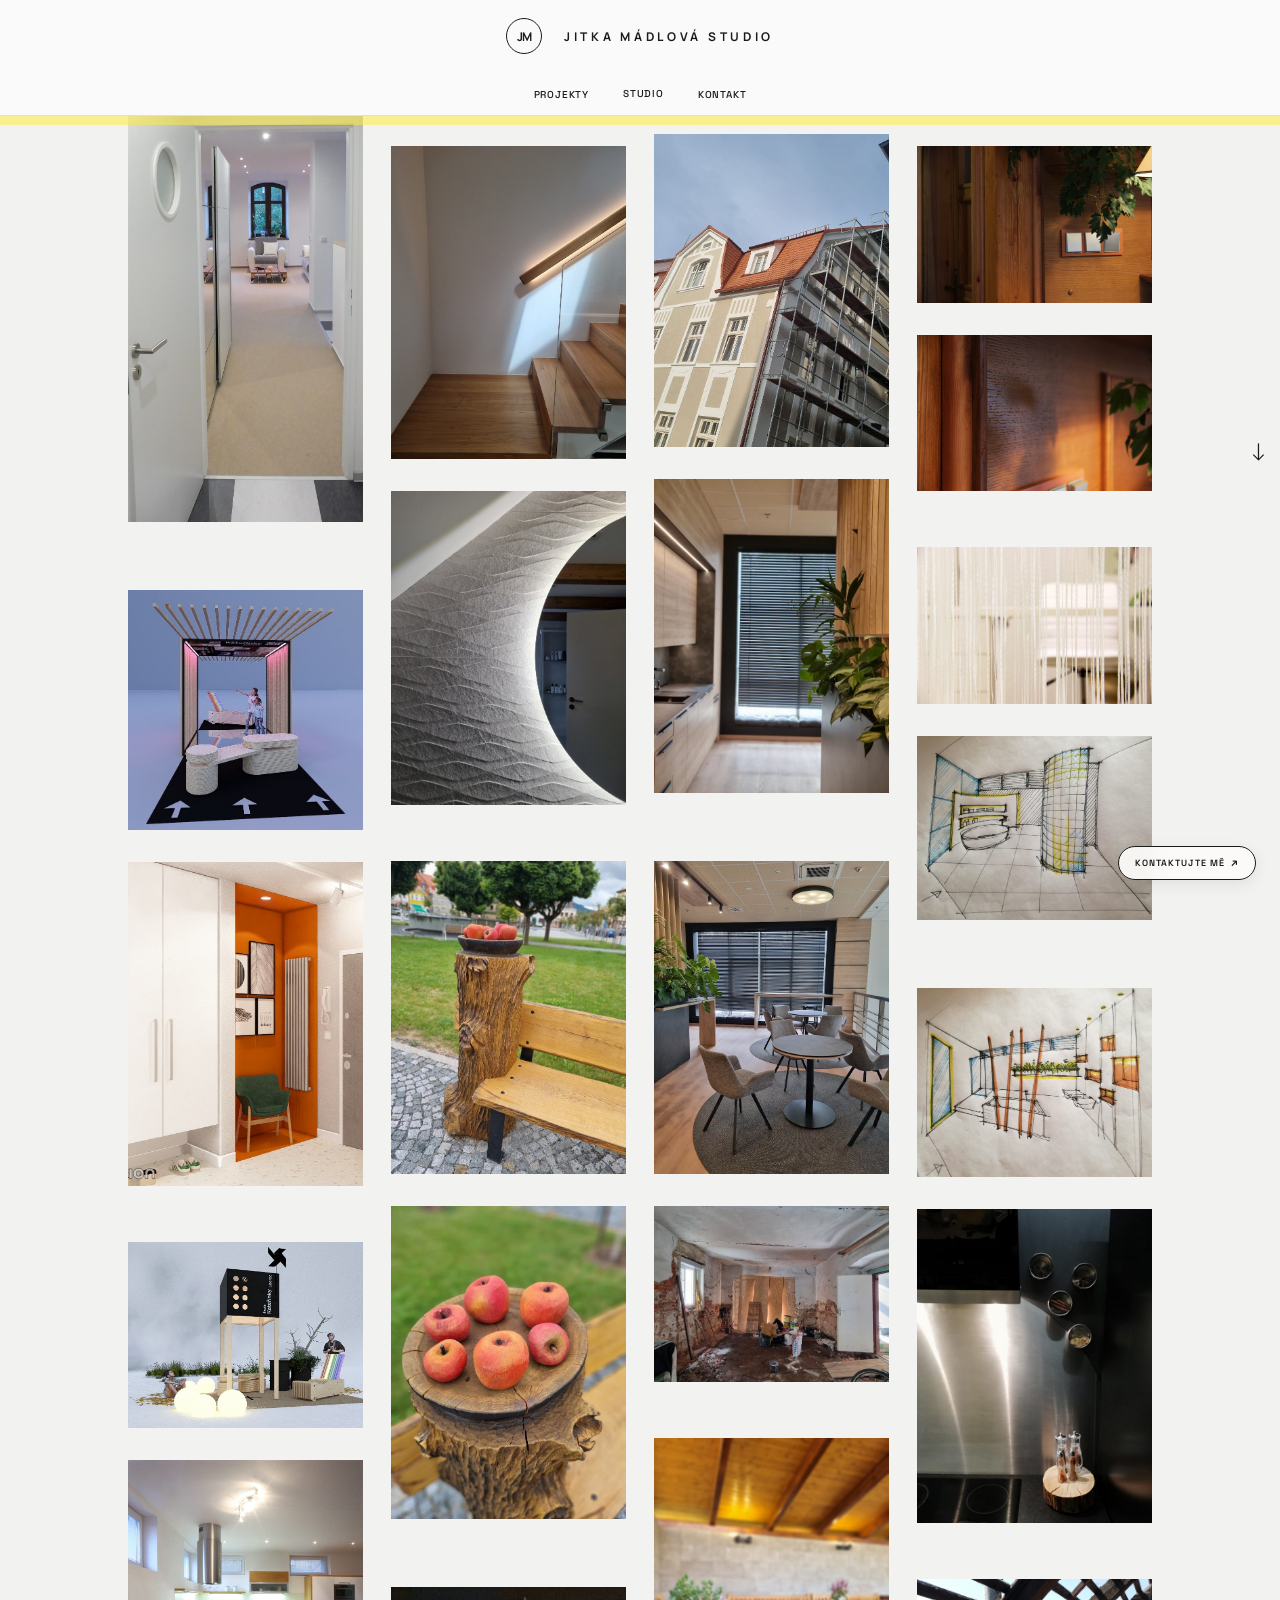
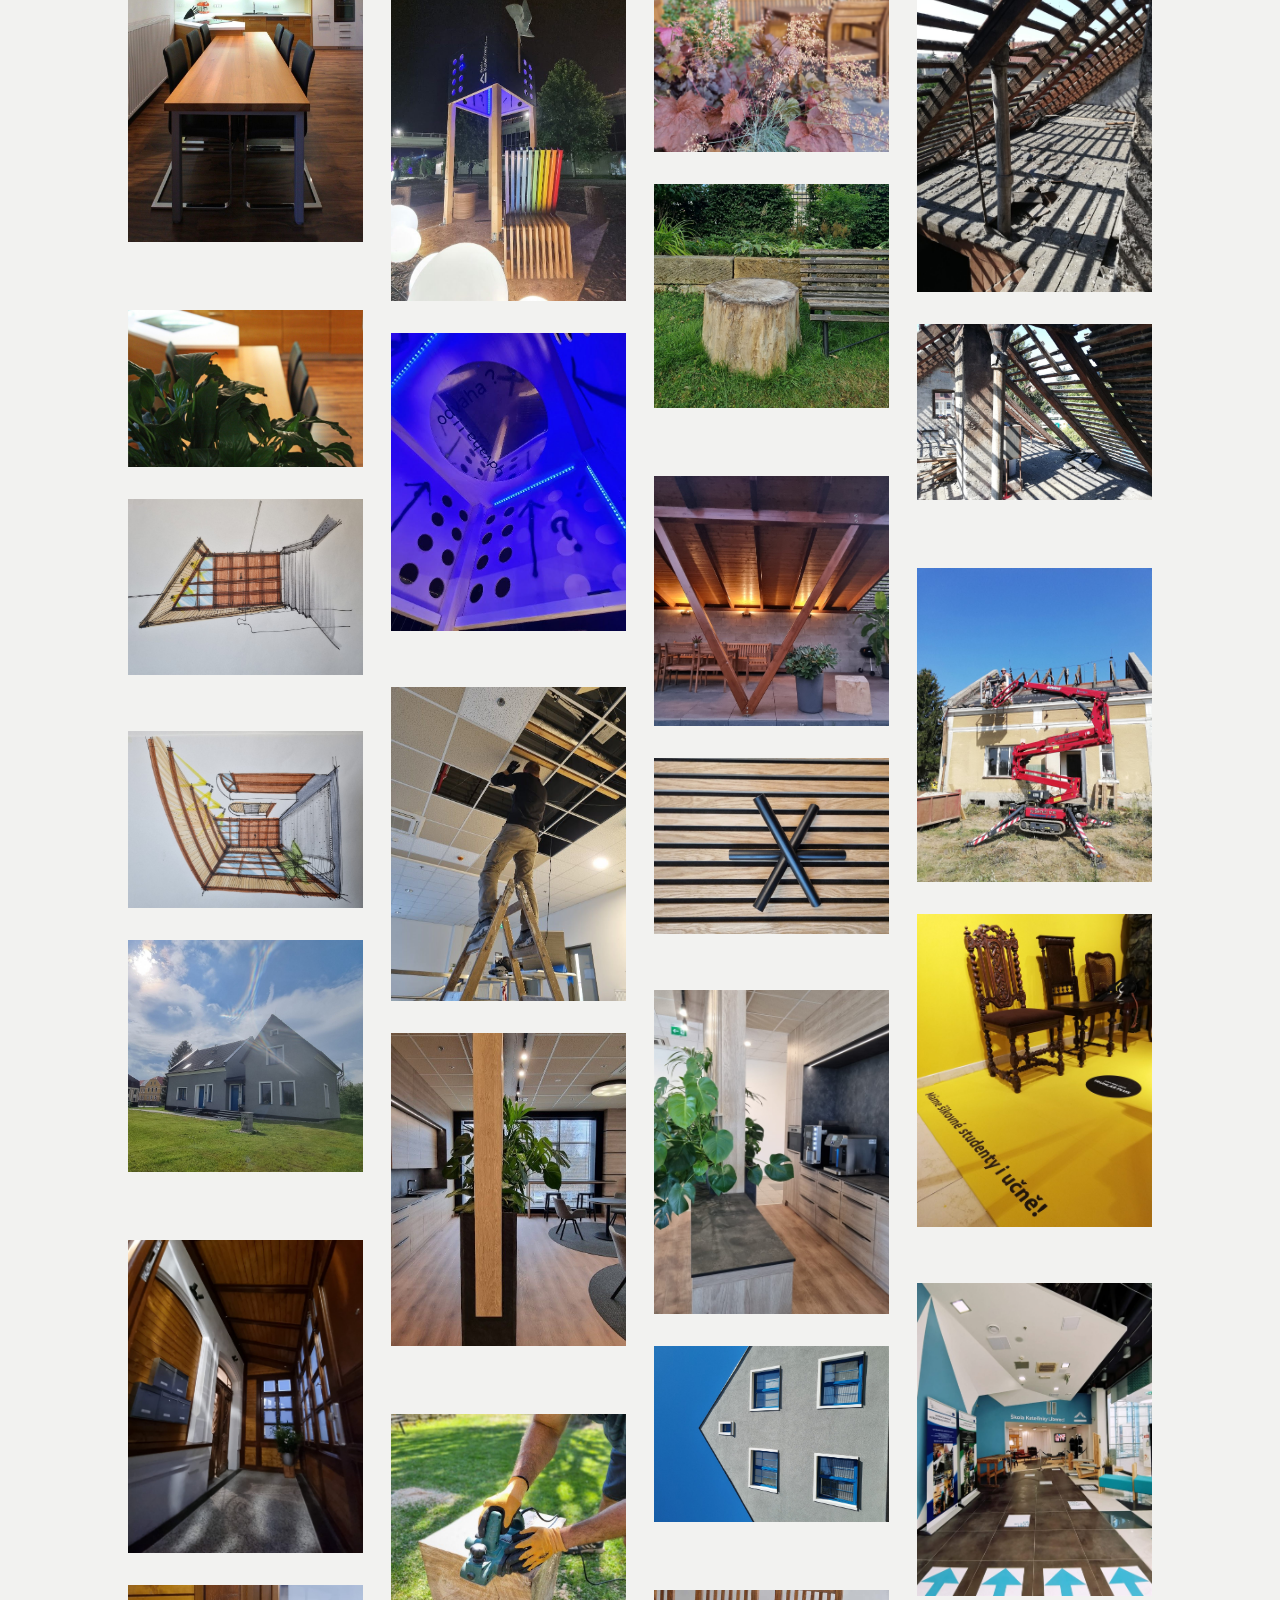
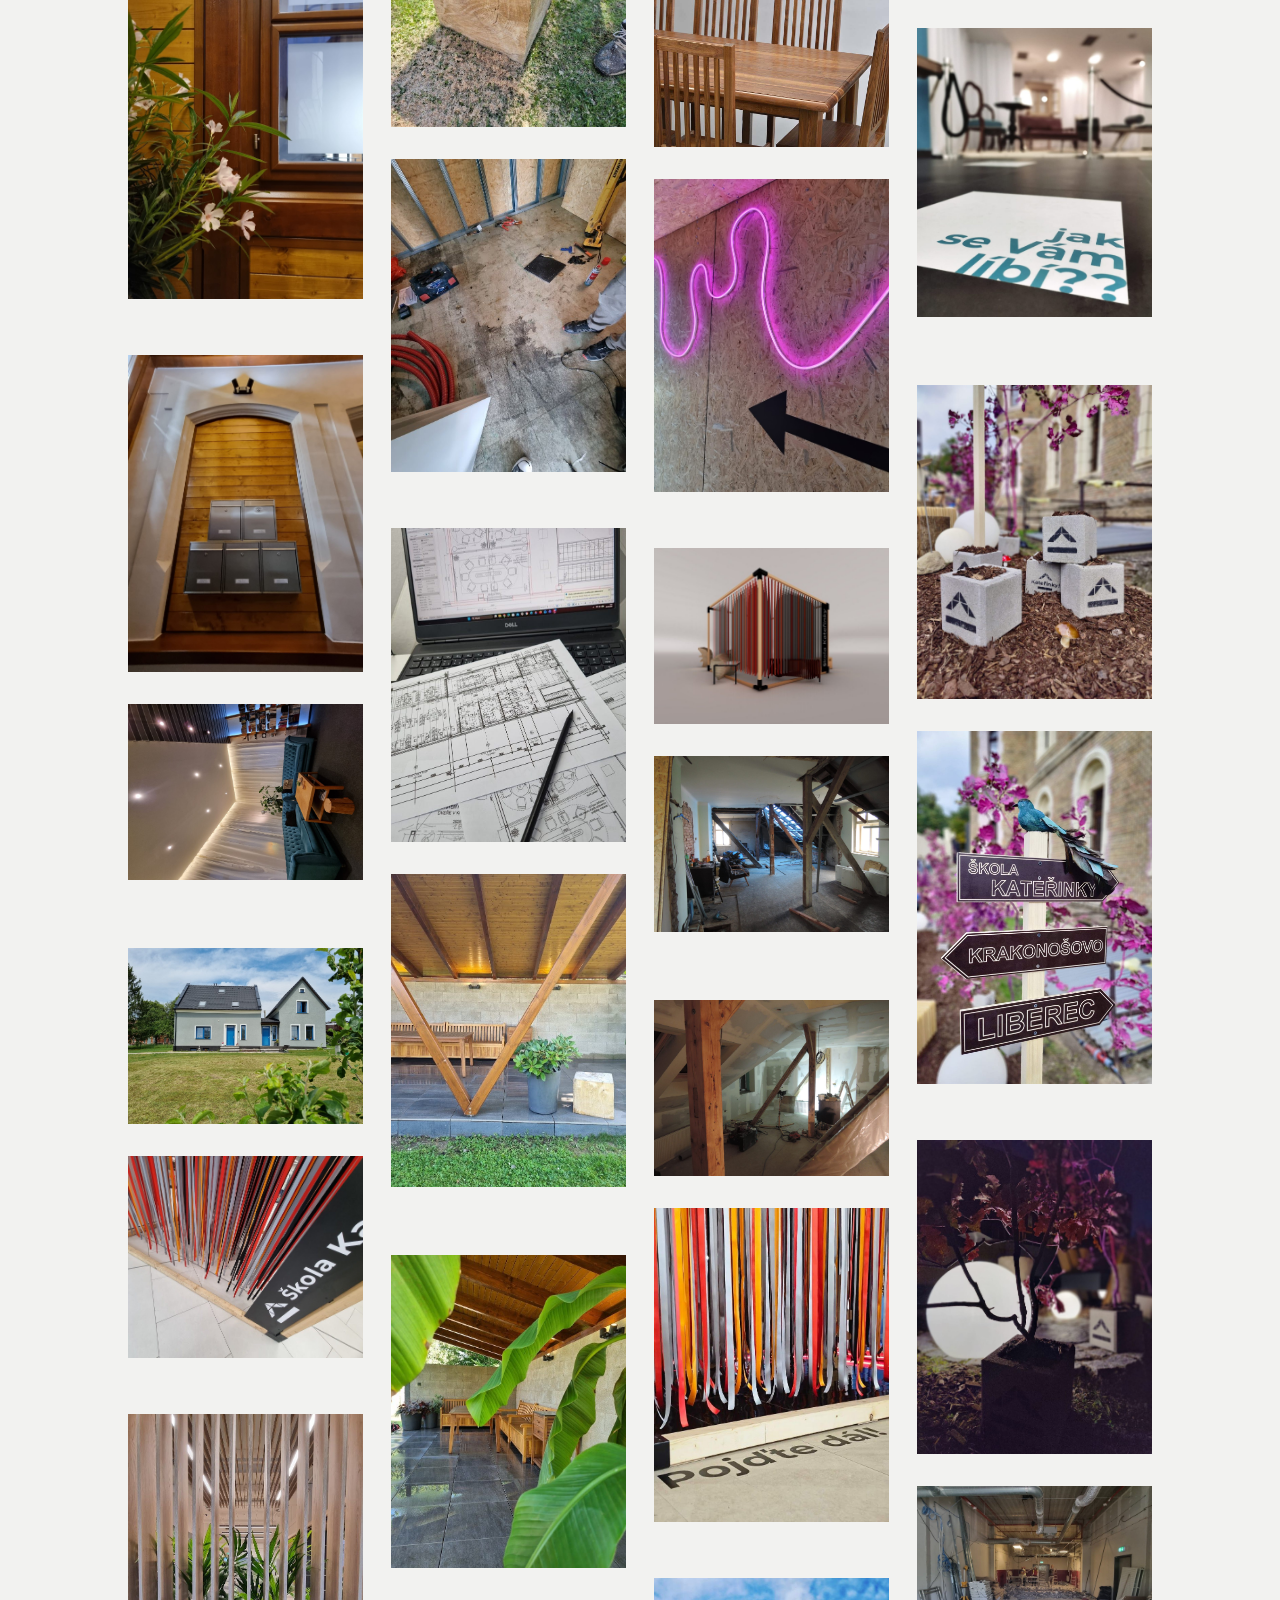
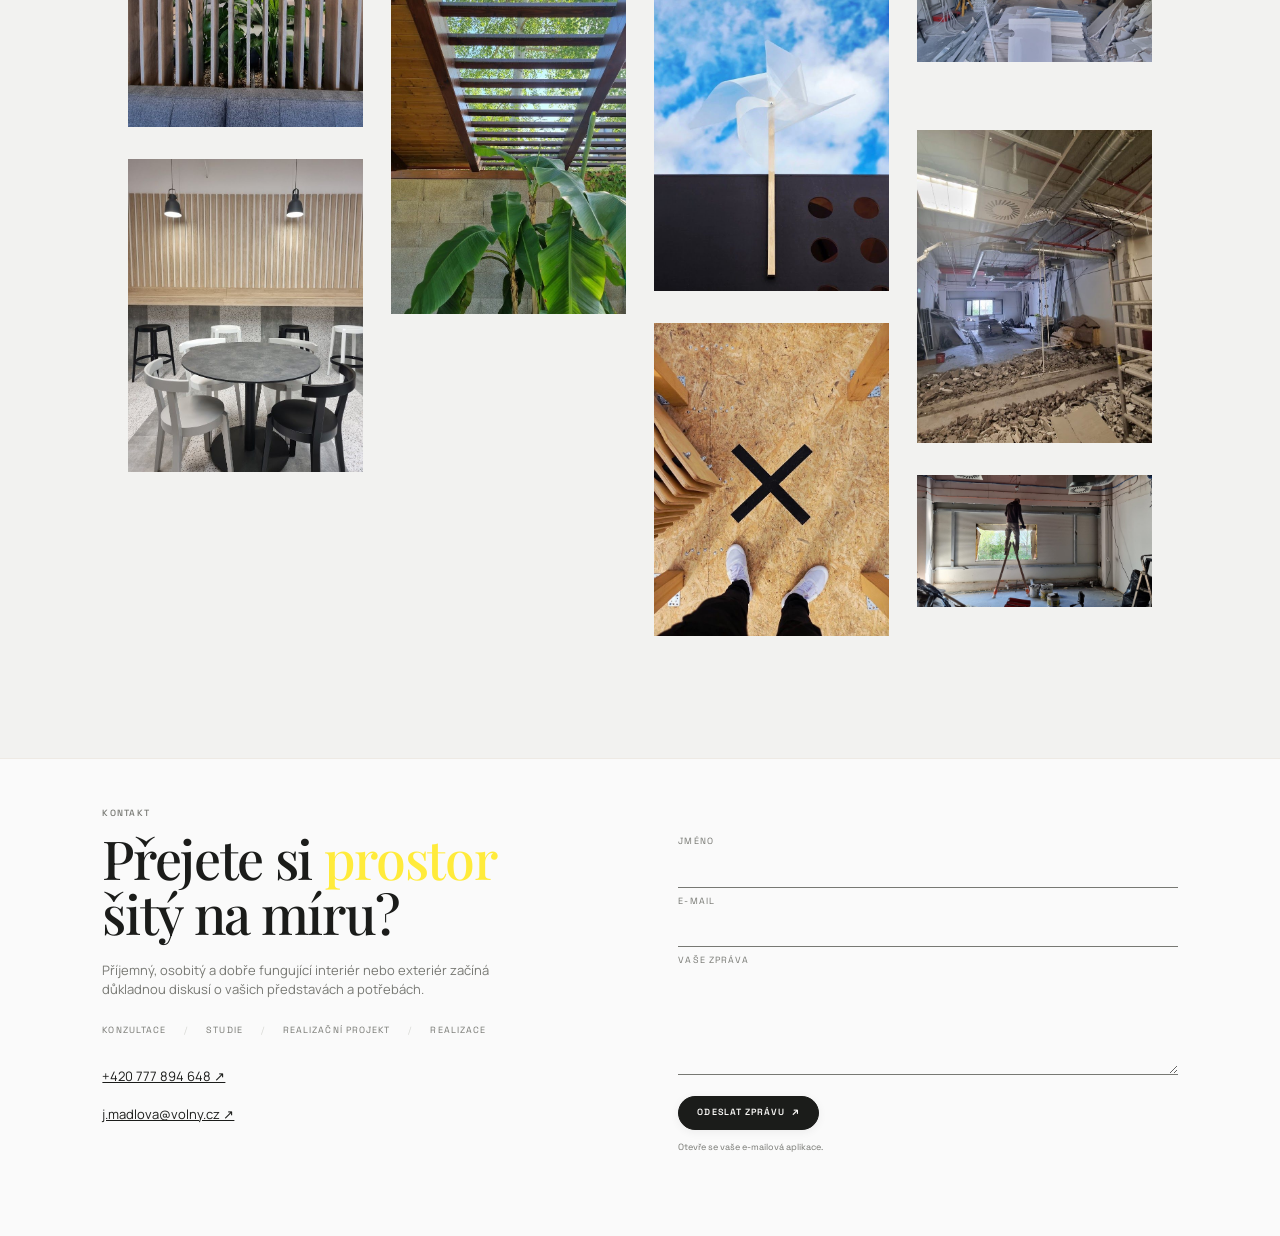
<file: index.html>
<!doctype html>
<html lang="cs">
<head>
  <meta charset="UTF-8" />
  <meta name="viewport" content="width=device-width, initial-scale=1.0" />
  <meta name="description" content="Portfolio Jitky Mádlové Studio, interiérové designérky tvořící klidné a osobité prostory." />
  <title>Jitka Mádlová Studio | Interiérový design</title>
  <link rel="preconnect" href="https://fonts.googleapis.com" />
  <link rel="preconnect" href="https://fonts.gstatic.com" crossorigin />
  <link href="https://fonts.googleapis.com/css2?family=Manrope:wght@400;500;600;700&family=Playfair+Display:ital,wght@0,500;0,600;1,500&family=Space+Grotesk:wght@400;500;600&display=swap" rel="stylesheet" />
  <link rel="stylesheet" href="minimal.css" />
  <link rel="stylesheet" href="minimal-portfolio.css" />
  <link rel="stylesheet" href="gallery-layout.css" />
  <link rel="stylesheet" href="gallery-final.css" />
  <link rel="stylesheet" href="clean-final.css" />
  <link rel="stylesheet" href="portfolio-expansion.css" />
  <link rel="stylesheet" href="reviews.css" />
  <link rel="stylesheet" href="compact-layout.css" />
  <link rel="stylesheet" href="project-scale.css" />
  <link rel="stylesheet" href="project-filter.css" />
  <link rel="stylesheet" href="content-pages.css" />
  <link rel="stylesheet" href="contact-scale.css" />
  <link rel="stylesheet" href="contact-form.css" />
  <link rel="stylesheet" href="contact-balanced.css" />
  <link rel="stylesheet" href="contact-wide.css" />
  <link rel="stylesheet" href="contact-links.css" />
  <link rel="stylesheet" href="studio-pages.css" />
  <link rel="stylesheet" href="bio-format.css" />
  <link rel="stylesheet" href="bio-photo.css" />
  <link rel="stylesheet" href="bio-layout.css" />
  <link rel="stylesheet" href="lighter-background.css" />
  <link rel="stylesheet" href="quote-style.css" />
  <link rel="stylesheet" href="editorial-type.css" />
  <link rel="stylesheet" href="italic-accents.css" />
  <link rel="stylesheet" href="final-polish.css" />
  <link rel="stylesheet" href="header-cleanup.css" />
  <link rel="stylesheet" href="header-bands.css" />
  <link rel="stylesheet" href="natural-headings.css" />
  <link rel="stylesheet" href="soft-serif.css" />
  <link rel="stylesheet" href="services-heading-fix.css" />
  <link rel="stylesheet" href="contact-align.css" />
  <link rel="stylesheet" href="portfolio-align.css" />
  <link rel="stylesheet" href="portfolio-tighter.css" />
  <link rel="stylesheet" href="portfolio-shift.css" />
  <link rel="stylesheet" href="contact-sketch.css" />
  <link rel="stylesheet" href="contact-plan-sketch.css" />
  <link rel="stylesheet" href="contact-sketch-asset.css" />
  <link rel="stylesheet" href="contact-footer-sketch.css" />
  <link rel="stylesheet" href="contact-sketch-off.css" />
  <link rel="stylesheet" href="accent-detail.css" />
  <link rel="stylesheet" href="page-signatures.css" />
  <link rel="stylesheet" href="portfolio-voice.css" />
  <link rel="stylesheet" href="portfolio-signature.css" />
  <link rel="stylesheet" href="gallery-only.css" />
  <link rel="stylesheet" href="header-solid-wordmark.css" />
  <link rel="stylesheet" href="header-spacing-fix.css" />
  <link rel="stylesheet" href="nav-serif.css" />
  <link rel="stylesheet" href="nav-restore.css" />
  <link rel="stylesheet" href="nav-industrial.css" />
  <link rel="stylesheet" href="projects-align.css" />
  <link rel="stylesheet" href="portfolio-axis-remove.css" />
  <link rel="stylesheet" href="portfolio-raw.css" />
  <link rel="stylesheet" href="reviews-refine.css" />
  <link rel="stylesheet" href="review-preview.css" />
  <link rel="stylesheet" href="review-transition.css" />
  <link rel="stylesheet" href="review-clean-transition.css" />
  <link rel="stylesheet" href="header-unified.css" />
  <link rel="stylesheet" href="reviews-contact-flow.css" />
  <link rel="stylesheet" href="space-system.css" />
  <link rel="stylesheet" href="warm-yellow.css" />
</head>
<body>
  <header class="site-header">
    <a class="brand" href="#home" aria-label="Domů Jitky Mádlové Studio">
      <span class="brand-mark" aria-hidden="true"><strong>JM</strong><small>STUDIO</small></span>
      <span class="brand-name">Jitka Mádlová Studio</span>
    </a>
    <nav class="site-nav" aria-label="Hlavní navigace">
      <a href="#portfolio">Projekty</a>
      <div class="nav-group"><a href="#about">Studio</a><div class="nav-dropdown"><a href="#about">Bio</a><a href="#services">Služby</a><a href="#reviews">Slova zákazníků</a></div></div>
      <a class="nav-contact" href="#contact">Kontakt</a>
    </nav>
    <button class="menu-toggle" type="button" aria-label="Otevřít navigaci" aria-expanded="false"><span></span><span></span></button>
  </header>

  <main>
    <section id="portfolio" class="portfolio" aria-labelledby="portfolio-title">
      <h1 id="portfolio-title" class="sr-only">Portfolio</h1>
      <div class="project-grid">
        <article class="project project-large" data-title="Casa T" data-meta="Bydlení / 2024" data-images="https://images.unsplash.com/photo-1600210492486-724fe5c67fb0?auto=format&fit=crop&w=1800&q=88|https://images.unsplash.com/photo-1600607687920-4e2a09cf159d?auto=format&fit=crop&w=1800&q=88">
          <button class="project-open" type="button" aria-label="Otevřít projekt Casa T"><span class="project-image image-one"></span><span class="project-overlay"><strong>Casa T</strong><small>Bydlení / 2024</small></span></button>
        </article>
        <article class="project project-narrow" data-title="Nedělní objekty" data-meta="Veřejný prostor / 2023" data-images="https://images.unsplash.com/photo-1600607688969-a5bfcd646154?auto=format&fit=crop&w=1800&q=88|https://images.unsplash.com/photo-1600566753086-00f18fb6b3ea?auto=format&fit=crop&w=1800&q=88">
          <button class="project-open" type="button" aria-label="Otevřít projekt Nedělní objekty"><span class="project-image image-two"></span><span class="project-overlay"><strong>Nedělní objekty</strong><small>Veřejný prostor / 2023</small></span></button>
        </article>
        <article class="project project-mid" data-title="Byt Vinohrady" data-meta="Bydlení / 2023" data-images="https://images.unsplash.com/photo-1600566753190-17f0baa2a6c3?auto=format&fit=crop&w=1800&q=88|https://images.unsplash.com/photo-1616486338812-3dadae4b4ace?auto=format&fit=crop&w=1800&q=88">
          <button class="project-open" type="button" aria-label="Otevřít projekt Byt Vinohrady"><span class="project-image image-three"></span><span class="project-overlay"><strong>Byt Vinohrady</strong><small>Bydlení / 2023</small></span></button>
        </article>
        <article class="project project-wide" data-title="Tvar a funkce" data-meta="Veřejný prostor / 2022" data-images="https://images.unsplash.com/photo-1600607687920-4e2a09cf159d?auto=format&fit=crop&w=1800&q=88|https://images.unsplash.com/photo-1600210492486-724fe5c67fb0?auto=format&fit=crop&w=1800&q=88">
          <button class="project-open" type="button" aria-label="Otevřít projekt Tvar a funkce"><span class="project-image image-four"></span><span class="project-overlay"><strong>Tvar a funkce</strong><small>Veřejný prostor / 2022</small></span></button>
        </article>
        <article class="project project-mid project-offset" data-title="Dům pro dva" data-meta="Bydlení / 2022" data-images="https://images.unsplash.com/photo-1618221195710-dd6b41faaea6?auto=format&fit=crop&w=1800&q=88|https://images.unsplash.com/photo-1600585154340-be6161a56a0c?auto=format&fit=crop&w=1800&q=88">
          <button class="project-open" type="button" aria-label="Otevřít projekt Dům pro dva"><span class="project-image image-five"></span><span class="project-overlay"><strong>Dům pro dva</strong><small>Bydlení / 2022</small></span></button>
        </article>
        <article class="project project-narrow project-offset" data-title="Měkká geometrie" data-meta="Bydlení / 2021" data-images="https://images.unsplash.com/photo-1600585154340-be6161a56a0c?auto=format&fit=crop&w=1800&q=88|https://images.unsplash.com/photo-1600566753190-17f0baa2a6c3?auto=format&fit=crop&w=1800&q=88">
          <button class="project-open" type="button" aria-label="Otevřít projekt Měkká geometrie"><span class="project-image image-six"></span><span class="project-overlay"><strong>Měkká geometrie</strong><small>Bydlení / 2021</small></span></button>
        </article>
        <article class="project project-wide project-offset" data-title="Dům u lesa" data-meta="Bydlení / 2020" data-images="https://images.unsplash.com/photo-1600585154526-990dced4db0d?auto=format&fit=crop&w=1800&q=88|https://images.unsplash.com/photo-1600607687939-ce8a6c25118c?auto=format&fit=crop&w=1800&q=88">
          <button class="project-open" type="button" aria-label="Otevřít projekt Dům u lesa"><span class="project-image image-seven"></span><span class="project-overlay"><strong>Dům u lesa</strong><small>Bydlení / 2020</small></span></button>
        </article>
        <article class="project project-mid" data-title="Ateliér K" data-meta="Ateliér / 2020" data-images="https://images.unsplash.com/photo-1497366811353-6870744d04b2?auto=format&fit=crop&w=1800&q=88|https://images.unsplash.com/photo-1497366754035-f200968a6e72?auto=format&fit=crop&w=1800&q=88">
          <button class="project-open" type="button" aria-label="Otevřít projekt Ateliér K"><span class="project-image image-eight"></span><span class="project-overlay"><strong>Ateliér K</strong><small>Ateliér / 2020</small></span></button>
        </article>
        <article class="project project-narrow project-offset" data-title="Dům v zahradě" data-meta="Bydlení / 2019" data-images="https://images.unsplash.com/photo-1600566753086-00f18fb6b3ea?auto=format&fit=crop&w=1800&q=88|https://images.unsplash.com/photo-1600607687920-4e2a09cf159d?auto=format&fit=crop&w=1800&q=88">
          <button class="project-open" type="button" aria-label="Otevřít projekt Dům v zahradě"><span class="project-image image-nine"></span><span class="project-overlay"><strong>Dům v zahradě</strong><small>Bydlení / 2019</small></span></button>
        </article>
        <article class="project project-large" data-title="Městský byt" data-meta="Bydlení / 2019" data-images="https://images.unsplash.com/photo-1616486338812-3dadae4b4ace?auto=format&fit=crop&w=1800&q=88|https://images.unsplash.com/photo-1600210492486-724fe5c67fb0?auto=format&fit=crop&w=1800&q=88">
          <button class="project-open" type="button" aria-label="Otevřít projekt Městský byt"><span class="project-image image-ten"></span><span class="project-overlay"><strong>Městský byt</strong><small>Bydlení / 2019</small></span></button>
        </article>
      </div>
    </section>

  </main>

  <a class="fixed-contact" href="#contact">Kontaktujte mě <span>&#8599;</span></a>
  <a class="side-arrow" href="#contact" aria-label="Přejít ke kontaktu">&#8595;</a>
    <footer id="contact" class="site-footer"><div class="contact-sketch" aria-hidden="true"><img src="contact-interior-sketch.svg" alt="" /></div><div class="contact-copy"><p class="eyebrow">Kontakt</p><h2>Přejete si <span class="accent-word">prostor</span><br />šitý na míru?</h2><p class="contact-intro">Příjemný, osobitý a dobře fungující interiér nebo exteriér začíná důkladnou diskusí o vašich představách a potřebách.</p><div class="contact-phases"><span>Konzultace</span><span>Studie</span><span>Realizační projekt</span><span>Realizace</span></div><a href="tel:+420777894648">+420 777 894 648 &#8599;</a><a href="mailto:j.madlova@volny.cz">j.madlova@volny.cz &#8599;</a></div><form class="contact-form"><label for="contact-name">Jméno</label><input id="contact-name" name="name" type="text" autocomplete="name" required /><label for="contact-email">E-mail</label><input id="contact-email" name="email" type="email" autocomplete="email" required /><label for="contact-message">Vaše zpráva</label><textarea id="contact-message" name="message" rows="5" required></textarea><button type="submit">Odeslat zprávu <span>&#8599;</span></button><p class="form-note">Otevře se vaše e-mailová aplikace.</p></form></footer>
  <script src="portfolio-images.js"></script>
  <script src="script.js"></script>
</body>
</html>
</file>
<file: minimal.css>
:root{--paper:#f4f7f3;--ink:#102d30;--muted:#6d7d7d;--line:#d6e0dc;--accent:#70a5d8;--teal:#2d7774;--serif:'Playfair Display',Georgia,serif;--sans:'Manrope',Arial,sans-serif;--mono:'DM Mono',monospace}body{background:var(--paper);color:var(--ink)}.site-header{height:70px!important;padding:0 4vw!important;display:flex!important;justify-content:center!important;align-items:center!important;background:rgba(244,247,243,.92)!important;border-bottom:1px solid var(--line);z-index:30}.brand{gap:11px}.brand-mark{width:30px;height:30px;border:1px solid var(--teal);border-radius:50%;color:var(--teal)}.brand-name{color:var(--ink);font-size:12px}.site-menu{height:48px!important;position:fixed!important;top:70px;left:0;right:0;z-index:29;margin:0!important;padding:0 4vw!important;display:flex!important;justify-content:center!important;align-items:center!important;background:rgba(244,247,243,.9)!important;border-bottom:1px solid var(--line);transition:transform .3s ease,opacity .3s ease}.site-menu.is-hidden{transform:translateY(-100%);opacity:0;pointer-events:none}.site-nav{display:flex!important;position:static!important;gap:32px}.site-nav a{color:var(--muted)}.site-nav a:hover,.site-nav a.active{color:var(--teal)}.site-nav .nav-contact{color:var(--ink);border-color:var(--accent)}.menu-toggle{display:none}.hero{height:100svh;min-height:680px;padding:0!important;position:relative;display:block!important}.hero-visual{height:100%;position:relative;overflow:hidden;background:#173f42}.hero-image{position:absolute;inset:0;background-position:center;background-size:cover;opacity:0;transform:scale(1.04);transition:opacity 1s ease,transform 7s ease}.hero-image.is-active{opacity:1;transform:scale(1)}.hero-image-one{background-image:linear-gradient(90deg,rgba(10,38,40,.72),rgba(10,38,40,.12)),url('https://images.unsplash.com/photo-1600210492486-724fe5c67fb0?auto=format&fit=crop&w=2200&q=90')}.hero-image-two{background-image:linear-gradient(90deg,rgba(10,38,40,.68),rgba(10,38,40,.1)),url('https://images.unsplash.com/photo-1600607687920-4e2a09cf159d?auto=format&fit=crop&w=2200&q=90')}.hero-overlay{position:absolute;z-index:2;left:8vw;top:50%;max-width:680px;color:#fff;transform:translateY(-35%)}.hero-overlay .eyebrow{color:#cde0dc}.hero-overlay h1{margin:18px 0;font-size:clamp(58px,8vw,124px);letter-spacing:-.05em}.hero-overlay em{color:#f3a091}.hero-intro{max-width:370px;margin:28px 0;color:#e4efeb;font-size:16px}.hero-link{display:inline-flex;align-items:center;gap:12px;padding:13px 0;color:#fff;text-decoration:none;border-bottom:1px solid rgba(255,255,255,.7);font:500 11px var(--mono);text-transform:uppercase;letter-spacing:.06em}.hero-link span{font-size:18px}.hero-caption{position:absolute;z-index:3;right:8vw;bottom:34px;display:flex;gap:28px;color:#fff;font:500 10px var(--mono);letter-spacing:.08em;text-transform:uppercase}.hero-caption span+span{color:#cde0dc}.about{padding-top:130px;padding-bottom:110px;background:#e8efeb}.about-grid{grid-template-columns:.72fr 1fr 1fr;gap:5vw;margin-top:48px;align-items:start}.about-portrait{min-height:470px;background:center/cover url('https://images.unsplash.com/photo-1551836022-d5d88e9218df?auto=format&fit=crop&w=900&q=85');filter:saturate(.7)}.about-statement h2{margin-top:0;font-size:clamp(48px,5vw,78px)}.about-copy{padding-top:8px}.large-copy{font-size:23px;line-height:1.35;color:var(--ink)}.about-copy>p:not(.large-copy){max-width:420px;color:#526b6b}.text-link{color:var(--teal)}.about-details{border-top:1px solid #bfd0cb;margin-top:80px;padding-top:16px;color:var(--muted)}.portfolio{padding-top:125px;padding-bottom:135px;background:var(--paper)}.portfolio-heading{align-items:end}.portfolio-heading h2{font-size:clamp(52px,6.2vw,92px);margin-top:20px}.portfolio-heading>p{max-width:330px;color:var(--muted)}.filter-row{border-top:1px solid var(--line);padding-top:17px;margin:65px 0 24px}.filter{border:0;background:none;padding:0;margin-right:28px;color:var(--muted);cursor:pointer}.filter.active,.filter:hover{color:var(--teal)}.project-count{color:var(--muted)}.project-grid{gap:70px 2vw}.project-image{height:440px;filter:saturate(.78);transition:transform .6s ease}.project:hover .project-image{transform:scale(.985)}.project-tall .project-image{height:590px}.project-wide .project-image{height:450px}.project-one{background-image:url('https://images.unsplash.com/photo-1600210492486-724fe5c67fb0?auto=format&fit=crop&w=1200&q=85')}.project-two{background-image:url('https://images.unsplash.com/photo-1600607688969-a5bfcd646154?auto=format&fit=crop&w=1200&q=85')}.project-three{background-image:url('https://images.unsplash.com/photo-1600566753086-00f18fb6b3ea?auto=format&fit=crop&w=1200&q=85')}.project-four{background-image:url('https://images.unsplash.com/photo-1600607687920-4e2a09cf159d?auto=format&fit=crop&w=1200&q=85')}.project-five{background-image:url('https://images.unsplash.com/photo-1618221195710-dd6b41faaea6?auto=format&fit=crop&w=1200&q=85')}.project-six{background-image:url('https://images.unsplash.com/photo-1600585154340-be6161a56a0c?auto=format&fit=crop&w=1200&q=85')}.project-meta{color:var(--ink)}.contact{background:#123f43;padding-top:120px;padding-bottom:120px;color:#edf5f0}.contact h2{font-size:clamp(52px,6vw,88px)}.contact-side p{color:#c5d9d4}.email-link{color:#fff}.social-row a{color:#b5ceca}.site-footer{background:#0e2e31;color:#b5ceca;border-color:#2d5b5a}.site-footer a{color:#fff}@media(max-width:700px){.site-header{height:62px!important;padding:0 6vw!important}.site-menu{height:48px!important;top:62px;padding:0 6vw!important;justify-content:flex-end!important}.menu-toggle{display:flex!important}.site-nav{display:none!important}.site-nav.open{position:absolute;top:48px;left:0;right:0;display:flex!important;flex-direction:column;align-items:flex-start;gap:18px;padding:22px 6vw;background:var(--paper);border-bottom:1px solid var(--line)}.hero{min-height:650px;height:88svh}.hero-overlay{left:6vw;right:6vw;top:52%;transform:translateY(-35%)}.hero-overlay h1{font-size:clamp(52px,15vw,78px)}.hero-intro{font-size:14px}.hero-caption{left:6vw;right:6vw;bottom:24px;justify-content:space-between}.about{padding-top:85px;padding-bottom:80px}.about-grid{display:grid;grid-template-columns:1fr;gap:34px}.about-portrait{min-height:420px;order:0}.about-statement{order:1}.about-copy{order:2}.about-details{margin-top:58px}.portfolio{padding-top:88px;padding-bottom:95px}.portfolio-heading{display:block}.portfolio-heading h2{font-size:clamp(48px,13vw,72px)}.filter-row{margin-top:42px;line-height:2.8}.filter{margin-right:14px}.project-grid{gap:48px 0}.project-offset,.project-wide{margin-top:0;width:100%}.project-image,.project-tall .project-image,.project-wide .project-image{height:350px}.contact{padding-top:88px;padding-bottom:88px}}
</file>
<file: minimal-portfolio.css>
:root{--paper:#f2f2f0;--ink:#1b1c1a;--muted:#777873;--line:#d7d8d4;--accent:#70a5d8;--sans:'Manrope',Arial,sans-serif}*{box-sizing:border-box}html{scroll-behavior:smooth}body{margin:0;background:var(--paper);color:var(--ink);font-family:var(--sans);font-size:13px;line-height:1.5}a{color:inherit}.site-header{position:fixed;top:0;left:0;right:0;z-index:30;display:flex;justify-content:space-between;align-items:flex-start;padding:24px 3vw;background:rgba(242,242,240,.88);backdrop-filter:blur(14px)}.brand{display:flex;align-items:center;gap:14px;text-decoration:none}.brand-mark{width:38px;height:38px;border:1px solid var(--ink);display:grid;place-items:center;line-height:1}.brand-mark strong{font:600 13px var(--sans);letter-spacing:-.08em}.brand-mark small{display:none}.brand-name{font-size:12px;letter-spacing:.15em;text-transform:uppercase}.site-nav{display:flex;gap:28px;align-items:flex-start;padding-top:9px}.nav-group{position:relative}.site-nav>a,.nav-group>a{font-size:10px;letter-spacing:.14em;text-transform:uppercase;text-decoration:none}.nav-dropdown{position:absolute;top:23px;left:-14px;display:grid;gap:8px;min-width:150px;padding:14px;background:#fff;opacity:0;visibility:hidden;transform:translateY(-5px);transition:opacity .2s,transform .2s,visibility .2s}.nav-group:hover .nav-dropdown,.nav-group:focus-within .nav-dropdown{opacity:1;visibility:visible;transform:none}.nav-dropdown a{font-size:10px;text-decoration:none;color:var(--muted)}.nav-dropdown a:hover{color:var(--accent)}.menu-toggle{display:none}.intro{min-height:78vh;padding:190px 8vw 70px;display:grid;grid-template-columns:1fr auto;align-content:end;border-bottom:1px solid var(--line)}.eyebrow{margin:0;color:var(--muted);font:500 10px var(--sans);letter-spacing:.16em;text-transform:uppercase}.intro h1{grid-column:1/-1;max-width:850px;margin:36px 0 0;font-size:clamp(64px,10vw,154px);font-weight:500;letter-spacing:-.09em;line-height:.85}.intro h1 span,.about h2 span,.site-footer h2 span{color:var(--accent)}.intro-arrow{align-self:end;justify-self:end;width:54px;height:54px;border:1px solid var(--ink);border-radius:50%;display:grid;place-items:center;text-decoration:none;font-size:24px;transition:background .2s,color .2s}.intro-arrow:hover{background:var(--ink);color:var(--paper)}.portfolio{padding:110px 4vw 150px}.section-head{display:grid;grid-template-columns:1fr 1.3fr .8fr;gap:3vw;align-items:end;margin:0 4vw 72px}.section-head h2{margin:0;font-size:clamp(42px,6vw,86px);font-weight:500;letter-spacing:-.08em;line-height:.85}.section-note{max-width:260px;margin:0;color:var(--muted);font-size:12px}.project-grid{display:grid;grid-template-columns:repeat(12,1fr);gap:70px 20px}.project{min-width:0}.project-open{position:relative;width:100%;display:block;border:0;padding:0;background:transparent;cursor:pointer;text-align:left}.project-large{grid-column:1/8}.project-narrow{grid-column:9/13;margin-top:140px}.project-mid{grid-column:2/7}.project-wide{grid-column:7/13;margin-top:110px}.project-offset{margin-top:100px}.project-image{display:block;width:100%;height:510px;background-position:center;background-size:cover;filter:grayscale(.2);transition:filter .4s,transform .5s}.project-narrow .project-image{height:430px}.project-mid .project-image{height:440px}.project-wide .project-image{height:500px}.image-one{background-image:url('https://images.unsplash.com/photo-1600210492486-724fe5c67fb0?auto=format&fit=crop&w=1800&q=88')}.image-two{background-image:url('https://images.unsplash.com/photo-1600607688969-a5bfcd646154?auto=format&fit=crop&w=1800&q=88')}.image-three{background-image:url('https://images.unsplash.com/photo-1600566753190-17f0baa2a6c3?auto=format&fit=crop&w=1800&q=88')}.image-four{background-image:url('https://images.unsplash.com/photo-1600607687920-4e2a09cf159d?auto=format&fit=crop&w=1800&q=88')}.image-five{background-image:url('https://images.unsplash.com/photo-1618221195710-dd6b41faaea6?auto=format&fit=crop&w=1800&q=88')}.image-six{background-image:url('https://images.unsplash.com/photo-1600585154340-be6161a56a0c?auto=format&fit=crop&w=1800&q=88')}.project-overlay{position:absolute;inset:0;display:flex;flex-direction:column;justify-content:flex-end;gap:6px;padding:22px;color:#fff;background:linear-gradient(transparent 45%,rgba(0,0,0,.72));opacity:0;transition:opacity .3s}.project-open:hover .project-overlay,.project-open:focus-visible .project-overlay{opacity:1}.project-open:hover .project-image{filter:grayscale(0);transform:scale(.985)}.project-overlay strong{font-size:17px;font-weight:500;letter-spacing:-.03em}.project-overlay small{font-size:10px;letter-spacing:.12em;text-transform:uppercase}.about{display:grid;grid-template-columns:1fr 1fr;min-height:620px;background:#e5e5e2}.about-image{min-height:620px;background:center/cover url('https://images.unsplash.com/photo-1551836022-d5d88e9218df?auto=format&fit=crop&w=1400&q=85');filter:grayscale(.7)}.about-copy{display:flex;flex-direction:column;justify-content:center;max-width:480px;padding:8vw}.about-copy h2{margin:28px 0;font-size:clamp(48px,6vw,86px);font-weight:500;letter-spacing:-.08em;line-height:.88}.about-copy>p:last-child{max-width:360px;color:var(--muted)}.gallery{position:fixed;inset:0;z-index:50;display:none;background:rgba(242,242,240,.98);overflow:auto}.gallery.is-open{display:block}.gallery-close{position:fixed;top:24px;right:3vw;z-index:2;border:0;background:transparent;font-size:32px;font-weight:300;cursor:pointer}.gallery-inner{width:min(1100px,84vw);margin:120px auto 100px}.gallery-title{margin:16px 0 42px;font-size:clamp(48px,8vw,120px);font-weight:500;letter-spacing:-.09em;line-height:.85}.gallery-images{display:grid;grid-template-columns:1fr 1fr;gap:18px}.gallery-images img{display:block;width:100%;height:auto}.gallery-next{float:right;margin-top:18px;border:0;background:none;font-size:24px;cursor:pointer}.fixed-contact{position:fixed;right:3vw;bottom:22px;z-index:31;font-size:10px;letter-spacing:.14em;text-transform:uppercase;text-decoration:none}.fixed-contact span{font-size:16px;margin-left:7px}.site-footer{padding:130px 8vw 150px;background:var(--ink);color:var(--paper)}.site-footer h2{margin:30px 0 55px;font-size:clamp(60px,10vw,150px);font-weight:500;letter-spacing:-.1em;line-height:.8}.site-footer>a{font-size:13px;text-decoration:none;border-bottom:1px solid currentColor;padding-bottom:8px}@media(max-width:700px){.site-header{padding:16px 5vw}.brand-name{font-size:10px}.site-nav{display:none}.menu-toggle{display:grid;gap:5px;border:0;background:none;padding:8px}.menu-toggle span{display:block;width:22px;height:1px;background:var(--ink)}.site-header.nav-open .site-nav{position:absolute;top:62px;left:0;right:0;display:grid;gap:18px;padding:24px 5vw;background:#fff}.site-header.nav-open .nav-dropdown{position:static;display:none}.site-header.nav-open .nav-group:focus-within .nav-dropdown{display:grid;opacity:1;visibility:visible;transform:none}.intro{min-height:75vh;padding:150px 7vw 52px}.intro h1{font-size:clamp(58px,17vw,90px);margin-top:32px}.intro-arrow{width:46px;height:46px}.section-head{display:block;margin:0 2vw 44px}.section-head h2{margin:25px 0;font-size:clamp(52px,15vw,78px)}.section-note{max-width:290px}.portfolio{padding:76px 5vw 100px}.project-grid{display:block}.project{margin:0 0 58px!important}.project-image,.project-narrow .project-image,.project-mid .project-image,.project-wide .project-image{height:390px}.project-overlay{opacity:1;padding:16px;background:linear-gradient(transparent 50%,rgba(0,0,0,.68))}.about{display:block;min-height:0}.about-image{min-height:430px}.about-copy{padding:64px 8vw 85px}.gallery-inner{width:88vw;margin-top:90px}.gallery-images{grid-template-columns:1fr}.gallery-title{font-size:clamp(52px,15vw,82px)}.fixed-contact{right:5vw;bottom:18px}.site-footer{padding:90px 7vw 130px}.site-footer h2{font-size:clamp(60px,17vw,95px)}}
</file>
<file: gallery-layout.css>
.sr-only{position:absolute;width:1px;height:1px;padding:0;margin:-1px;overflow:hidden;clip:rect(0,0,0,0);white-space:nowrap;border:0}.site-header{display:flex!important;flex-direction:column!important;justify-content:flex-start!important;align-items:center!important;gap:16px!important;padding:20px 3vw 14px!important}.site-nav{display:flex!important;justify-content:center!important;gap:34px!important;padding-top:0!important}.portfolio{padding-top:164px!important}.project-overlay{opacity:0!important}.project-open:hover .project-overlay,.project-open:focus-visible .project-overlay{opacity:1!important}.site-menu{display:none!important}@media(max-width:700px){.site-header{padding:16px 5vw 12px!important;gap:12px!important}.site-nav{display:none!important}.menu-toggle{display:grid!important;position:absolute;top:14px;right:5vw}.site-header.nav-open .site-nav{position:absolute;top:62px;left:0;right:0;display:grid!important;gap:18px;padding:24px 5vw;background:#fff}.site-header.nav-open .nav-dropdown{position:static;display:none}.site-header.nav-open .nav-group:focus-within .nav-dropdown{display:grid;opacity:1;visibility:visible;transform:none}.portfolio{padding:130px 5vw 100px!important}.project-overlay{opacity:0!important}.project-open:hover .project-overlay,.project-open:focus-visible .project-overlay{opacity:1!important}}
</file>
<file: gallery-final.css>
.site-header{height:auto!important}.site-header.nav-open{height:auto!important}@media(max-width:700px){.site-header{height:auto!important}}
</file>
<file: clean-final.css>
body{background:#f2f2f0;color:#1b1c1a;font-family:'Manrope',Arial,sans-serif}.site-header{position:fixed;display:flex;flex-direction:column;align-items:center;gap:14px;height:auto!important;padding:18px 3vw 15px;background:rgba(242,242,240,.94)!important;border:0!important;box-shadow:0 1px 0 rgba(27,28,26,.08);backdrop-filter:blur(12px)}.brand{gap:12px}.brand-mark{width:36px;height:36px;border:1px solid #1b1c1a;background:transparent}.brand-mark strong{font:700 12px 'Manrope',Arial,sans-serif;letter-spacing:-.1em}.brand-name{font:700 11px 'Manrope',Arial,sans-serif;letter-spacing:.16em;text-transform:uppercase}.site-nav{display:flex;justify-content:center;gap:34px;padding:0}.site-nav a,.nav-group>a{font:500 10px 'Manrope',Arial,sans-serif;letter-spacing:.13em;color:#1b1c1a;text-transform:uppercase}.nav-dropdown{background:#f2f2f0;border:1px solid #d7d8d4}.nav-dropdown a{font-family:'Manrope',Arial,sans-serif}.portfolio{background:#f2f2f0!important;padding-top:144px!important}.project-image{filter:grayscale(1);transition:filter .35s,transform .5s}.project-open:hover .project-image,.project-open:focus-visible .project-image{filter:grayscale(0)}.project-overlay{background:linear-gradient(transparent 45%,rgba(27,28,26,.78))}.about,.site-footer{background:#f2f2f0!important;color:#1b1c1a}.fixed-contact{color:#1b1c1a}.detail-page{min-height:100vh;padding:160px 8vw 130px;background:#f2f2f0}.detail-page h1{margin:24px 0 70px;font:500 clamp(56px,10vw,150px)/.86 'Manrope',Arial,sans-serif;letter-spacing:-.1em}.back-link{display:inline-block;margin-bottom:42px;color:#777873;font-size:10px;letter-spacing:.13em;text-transform:uppercase;text-decoration:none}.detail-gallery{display:grid;grid-template-columns:1fr 1fr;gap:18px}.detail-gallery img{display:block;width:100%;height:auto;filter:grayscale(1);transition:filter .35s}.detail-gallery img:hover{filter:grayscale(0)}.about-layout{display:grid;grid-template-columns:1fr 1fr;gap:8vw;align-items:center}.about-layout .about-image{min-height:560px;background:center/cover url('https://images.unsplash.com/photo-1551836022-d5d88e9218df?auto=format&fit=crop&w=1400&q=85');filter:grayscale(1)}.about-layout p{max-width:420px;color:#777873}.about-layout .lead{font-size:24px;line-height:1.3;color:#1b1c1a}.site-footer{border-top:1px solid #d7d8d4}.site-footer h2{color:#1b1c1a}.site-footer a{color:#1b1c1a}.contact-button{background:#1b1c1a;color:#f2f2f0}@media(max-width:700px){.site-header{padding:14px 5vw 11px}.brand-name{font-size:9px}.site-nav{display:none}.menu-toggle{display:grid;position:absolute;top:13px;right:5vw}.site-header.nav-open .site-nav{display:grid;top:61px;background:#f2f2f0;border-top:1px solid #d7d8d4}.portfolio{padding-top:118px!important}.detail-page{padding:135px 7vw 100px}.detail-gallery,.about-layout{grid-template-columns:1fr}.detail-page h1{margin-bottom:42px}.about-layout .about-image{min-height:420px}}
</file>
<file: portfolio-expansion.css>
.brand-mark,.brand-mark strong,.brand-mark small{color:#1b1c1a!important;border-color:#1b1c1a!important}.site-nav>a,.nav-group>a{display:inline-flex;align-items:center;height:15px;line-height:15px}.site-nav .nav-contact{padding:0!important;border:0!important;transform:translateY(4px)}.project:nth-child(7){grid-column:1/8;margin-top:70px}.project:nth-child(8){grid-column:9/13;margin-top:10px}.project:nth-child(9){grid-column:2/7;margin-top:80px}.project:nth-child(10){grid-column:7/13;margin-top:0}.image-seven{background-image:url('https://images.unsplash.com/photo-1600585154526-990dced4db0d?auto=format&fit=crop&w=1800&q=88')}.image-eight{background-image:url('https://images.unsplash.com/photo-1497366811353-6870744d04b2?auto=format&fit=crop&w=1800&q=88')}.image-nine{background-image:url('https://images.unsplash.com/photo-1600566753086-00f18fb6b3ea?auto=format&fit=crop&w=1800&q=88')}.image-ten{background-image:url('https://images.unsplash.com/photo-1616486338812-3dadae4b4ace?auto=format&fit=crop&w=1800&q=88')}@media(max-width:700px){.project:nth-child(n){grid-column:auto!important;margin-top:0!important}}
</file>
<file: reviews.css>
.reviews-list{display:grid;grid-template-columns:repeat(3,1fr);gap:28px;margin-top:40px}.reviews-list blockquote{margin:0;padding:28px 0;border-top:1px solid #1b1c1a;font-size:20px;line-height:1.35}.reviews-list cite{display:block;margin-top:30px;color:#777873;font-size:10px;font-style:normal;letter-spacing:.12em;text-transform:uppercase}@media(max-width:700px){.reviews-list{grid-template-columns:1fr}.reviews-list blockquote{font-size:18px}}
</file>
<file: compact-layout.css>
body{background:#fafaf8;color:#1b1c1a}.site-header{background:rgba(250,250,248,.94)!important}.nav-dropdown{background:#fafaf8!important}.portfolio,.detail-page,.about,.site-footer{background:#fafaf8!important}.portfolio{padding-top:132px!important;padding-bottom:90px!important}.project-grid{gap:42px 16px!important}.project-image{height:350px!important}.project-narrow .project-image,.project-mid .project-image{height:290px!important}.project-wide .project-image{height:330px!important}.project-overlay{padding:16px!important}.project-overlay strong{font-size:14px!important}.project-overlay small{font-size:9px!important}.project:nth-child(7),.project:nth-child(8),.project:nth-child(9),.project:nth-child(10){margin-top:35px!important}.site-footer{padding:64px 8vw 72px!important;border-top:1px solid #d7d8d4!important}.site-footer h2{margin:18px 0 28px!important;font-size:clamp(42px,7vw,88px)!important;line-height:.86!important}.site-footer .eyebrow{font-size:9px}.site-footer>a{font-size:11px}.fixed-contact{bottom:16px!important;font-size:9px!important}.detail-page{padding-top:130px!important;padding-bottom:80px!important}.detail-page h1{margin-bottom:42px!important}.detail-gallery{gap:12px!important}@media(max-width:700px){.portfolio{padding-top:112px!important;padding-bottom:70px!important}.project-grid{gap:34px 0!important}.project-image,.project-narrow .project-image,.project-mid .project-image,.project-wide .project-image{height:280px!important}.project-overlay{opacity:0!important}.project-open:hover .project-overlay,.project-open:focus-visible .project-overlay{opacity:1!important}.site-footer{padding:54px 7vw 86px!important}.site-footer h2{font-size:clamp(44px,14vw,72px)!important}.fixed-contact{bottom:12px!important}}
</file>
<file: project-scale.css>
.project-grid{gap:26px 12px!important}.project-image{height:245px!important}.project-narrow .project-image,.project-mid .project-image{height:205px!important}.project-wide .project-image{height:230px!important}.project-overlay{padding:12px!important}.project-overlay strong{font-size:12px!important}.project-overlay small{font-size:8px!important}.project:nth-child(7),.project:nth-child(8),.project:nth-child(9),.project:nth-child(10){margin-top:20px!important}@media(max-width:700px){.project-grid{gap:24px 0!important}.project-image,.project-narrow .project-image,.project-mid .project-image,.project-wide .project-image{height:220px!important}}
</file>
<file: project-filter.css>
.project.is-filtered-out{display:none!important}
</file>
<file: content-pages.css>
.about-page .about-layout{align-items:start}.about-page .about-layout>div:last-child{padding-top:12px}.about-page .about-layout p{max-width:480px}.about-page .about-layout .lead{font-size:25px;line-height:1.25}.cv-grid{display:grid;grid-template-columns:1fr 1fr;gap:8vw;max-width:900px}.cv-grid>div{max-width:430px}.cv-grid p{margin:0 0 28px;color:#777873}.cv-grid strong{color:#1b1c1a;font-weight:700}.cv-note{font-size:22px;line-height:1.25;color:#1b1c1a!important;border-top:1px solid #1b1c1a;padding-top:20px}.site-footer .contact-intro{max-width:480px;margin:0 0 30px;color:#777873}.contact-phases{display:flex;flex-wrap:nowrap;align-items:center;justify-content:flex-start;gap:0 12px;max-width:none;margin:0 0 38px;color:#777873;font-size:11px;letter-spacing:.1em;text-transform:uppercase;white-space:nowrap}.contact-phases span+span:before{content:'/';margin-right:12px;color:#d7d8d4}.site-footer>a{display:block;width:max-content;margin-top:10px}@media(max-width:700px){.cv-grid{grid-template-columns:1fr;gap:20px}.about-page .about-layout .lead{font-size:21px}.contact-phases{display:grid;gap:10px;white-space:normal}.contact-phases span+span:before{display:none}.site-footer .contact-intro{font-size:13px}}
</file>
<file: contact-scale.css>
.site-footer h2{max-width:760px;margin:24px 0 38px!important;font-size:clamp(48px,7vw,96px)!important;line-height:.9!important;letter-spacing:-.08em!important}.site-footer .contact-intro{max-width:520px;font-size:14px;line-height:1.55}.contact-phases{font-size:10px;letter-spacing:.12em}@media(max-width:700px){.site-footer h2{max-width:330px;font-size:clamp(44px,13vw,68px)!important;line-height:.92!important}.site-footer .contact-intro{font-size:13px}}
</file>
<file: contact-form.css>
.site-footer{display:grid;grid-template-columns:minmax(0,1fr) minmax(280px,420px);gap:10vw;align-items:start}.contact-copy{max-width:640px}.contact-form{display:grid;gap:9px;padding-top:12px}.contact-form label{font-size:10px;letter-spacing:.12em;text-transform:uppercase;color:#777873}.contact-form input,.contact-form textarea{width:100%;border:0;border-bottom:1px solid #777873;border-radius:0;padding:9px 0;background:transparent;color:#1b1c1a;font:400 13px 'Manrope',Arial,sans-serif;outline:none;resize:vertical}.contact-form input:focus,.contact-form textarea:focus{border-color:#1b1c1a}.contact-form textarea{min-height:110px}.contact-form button{justify-self:start;margin-top:12px;border:1px solid #1b1c1a;background:#1b1c1a;color:#fafaf8;padding:12px 16px;font:500 10px 'Manrope',Arial,sans-serif;letter-spacing:.12em;text-transform:uppercase;cursor:pointer;transition:background .2s,color .2s}.contact-form button:hover{background:#fafaf8;color:#1b1c1a}.contact-form button span{font-size:15px;margin-left:12px}.form-note{margin:4px 0 0;color:#777873;font-size:10px}@media(max-width:700px){.site-footer{display:block}.contact-form{margin-top:54px}.contact-form button{width:100%}}
</file>
<file: contact-balanced.css>
.site-footer{grid-template-columns:minmax(0,1fr) minmax(280px,360px)!important;gap:8vw!important;align-items:start!important;padding:76px 8vw 82px!important}.contact-copy{max-width:520px}.site-footer h2{max-width:540px!important;margin:16px 0 28px!important;font-size:clamp(46px,4.6vw,64px)!important;line-height:.94!important;letter-spacing:-.07em!important}.site-footer .contact-intro{max-width:420px;margin-bottom:24px;font-size:13px;line-height:1.5}.contact-phases{gap:7px 18px;margin-bottom:30px;font-size:9px}.contact-phases span+span:before{margin-right:18px}.contact-form{margin-top:28px;padding-top:0;gap:7px}.contact-form label{font-size:9px}.contact-form input,.contact-form textarea{font-size:12px;padding:7px 0}.contact-form textarea{min-height:82px}.contact-form button{margin-top:8px;padding:11px 14px;font-size:9px}.form-note{font-size:9px}@media(max-width:700px){.site-footer{padding:58px 7vw 72px!important}.site-footer h2{max-width:340px!important;font-size:clamp(42px,12vw,62px)!important}.site-footer .contact-intro{font-size:12px}.contact-form{margin-top:42px}}
</file>
<file: contact-wide.css>
.site-footer{grid-template-columns:minmax(0,1fr) minmax(380px,500px)!important;gap:5vw!important}.contact-form{width:100%;max-width:500px}@media(max-width:900px){.site-footer{grid-template-columns:minmax(0,1fr) minmax(320px,420px)!important;gap:4vw!important}}@media(max-width:700px){.site-footer{display:block!important}.contact-form{max-width:none;width:100%}}
</file>
<file: contact-links.css>
.contact-copy>a{display:block!important;width:max-content;margin-top:14px!important}.contact-copy>a+a{margin-top:18px!important}
</file>
<file: studio-pages.css>
.bio-experience{display:grid;grid-template-columns:1fr 1fr;gap:8vw;margin-top:54px;padding-top:24px;border-top:1px solid #d7d8d4}.bio-experience>div{max-width:430px}.bio-experience p:not(.eyebrow){color:#777873;margin:0 0 24px}.bio-experience strong{color:#1b1c1a}.services-lead{max-width:520px;margin:0 0 42px;font-size:16px;line-height:1.5;color:#777873}.services-list{display:grid;grid-template-columns:repeat(2,1fr);gap:0 8vw;max-width:900px}.services-list article{border-top:1px solid #1b1c1a;padding:18px 0 28px}.services-list span{color:#777873;font-size:10px;letter-spacing:.12em}.services-list h2{margin:14px 0 8px;font-size:24px;font-weight:500;letter-spacing:-.04em}.services-list p{max-width:330px;color:#777873;margin:0}@media(max-width:700px){.bio-experience,.services-list{grid-template-columns:1fr;gap:24px}.bio-experience{margin-top:42px}.services-lead{margin-bottom:32px;font-size:15px}.services-list h2{font-size:22px}}
</file>
<file: bio-format.css>
.bio-experience{display:grid;grid-template-columns:repeat(2,minmax(0,1fr));gap:10vw;margin-top:96px;padding-top:30px;border-top:1px solid #d7d8d4}.bio-experience>div{max-width:460px}.bio-experience .eyebrow{margin-bottom:24px;color:#777873}.bio-experience p:not(.eyebrow){margin:0 0 30px;color:#777873;font-size:13px;line-height:1.55}.bio-experience strong{display:block;margin-bottom:4px;color:#1b1c1a;font-weight:700;font-size:12px}.bio-experience p:last-child{margin-bottom:0}@media(max-width:700px){.bio-experience{grid-template-columns:1fr;gap:48px;margin-top:64px;padding-top:24px}.bio-experience p:not(.eyebrow){font-size:12px;margin-bottom:24px}}
</file>
<file: bio-photo.css>
.about-page .about-layout .about-image{background-image:url('Jitka_Madlova.jpg')!important;background-position:center;background-size:cover}
</file>
<file: bio-layout.css>
.about-page{padding-left:6vw!important;padding-right:6vw!important}.about-page>h1{max-width:760px;margin-bottom:54px!important}.about-page .about-layout{display:grid;grid-template-columns:minmax(300px,46%) minmax(0,1fr);gap:8vw;align-items:center}.about-page .about-layout .about-image{width:100%;min-height:0;aspect-ratio:1/1;background-position:center;background-size:cover}.about-page .about-layout>div:last-child{padding:0;max-width:520px}.about-page .about-layout .lead{font-size:24px;line-height:1.25;margin-top:0}.about-page .about-layout p:not(.lead){font-size:13px;line-height:1.55}.bio-experience{margin-top:82px!important}@media(max-width:700px){.about-page{padding-left:7vw!important;padding-right:7vw!important}.about-page>h1{margin-bottom:36px!important}.about-page .about-layout{grid-template-columns:1fr;gap:32px}.about-page .about-layout .about-image{aspect-ratio:1/1;min-height:0}.about-page .about-layout .lead{font-size:21px}.bio-experience{margin-top:56px!important}}
</file>
<file: lighter-background.css>
body,.portfolio,.detail-page,.about,.site-footer{background:#fffefc!important}.site-header{background:rgba(255,254,252,.97)!important}.nav-dropdown{background:#fffefc!important}.site-footer{border-color:#eeeae4!important}
</file>
<file: quote-style.css>
.about-page .about-layout .lead,.reviews-list blockquote{font-style:italic;font-weight:500;letter-spacing:-.025em}.about-page .about-layout .lead{max-width:520px}.reviews-list blockquote{font-size:clamp(18px,2vw,26px);line-height:1.3}.reviews-list cite{font-style:normal}
</file>
<file: editorial-type.css>
.portfolio h1,.detail-page h1,.site-footer h2,.services-list h2,.reviews-page h1{font-family:'Playfair Display',Georgia,serif!important;font-weight:500!important;letter-spacing:-.045em!important;line-height:.98!important}.detail-page h1{font-size:clamp(40px,5.5vw,88px)!important;line-height:.98!important;margin-bottom:32px!important}.site-footer h2{font-size:clamp(36px,4.5vw,68px)!important;line-height:.98!important;letter-spacing:-.04em!important}.services-list h2{font-size:clamp(20px,2.2vw,32px)!important;letter-spacing:-.025em!important;line-height:1.08!important}.reviews-page h1{font-size:clamp(40px,5.5vw,88px)!important}.about-page .about-layout .lead{font-family:'Playfair Display',Georgia,serif;font-style:italic;letter-spacing:-.02em;line-height:1.28}.project-overlay strong{font-family:'Manrope',Arial,sans-serif;letter-spacing:-.015em}@media(max-width:700px){.detail-page h1{font-size:clamp(36px,10vw,58px)!important;line-height:1!important;margin-bottom:24px!important}.site-footer h2{font-size:clamp(34px,9vw,52px)!important}.services-list h2{font-size:24px!important}.reviews-page h1{font-size:clamp(36px,10vw,58px)!important}}
</file>
<file: italic-accents.css>
.detail-page h1 em{font-style:italic;font-weight:500;letter-spacing:-.055em}.about-page h1 em{margin-left:.06em}.services-page h1 em{display:inline-block;margin-top:.04em}.about-page .about-layout .lead{font-style:italic;font-weight:500}.site-footer h2 em{font-style:italic}.reviews-list blockquote{font-family:'Playfair Display',Georgia,serif;font-style:italic;font-weight:500;letter-spacing:-.015em}.reviews-list cite{font-family:'Manrope',Arial,sans-serif}
</file>
<file: final-polish.css>
h1,h2{letter-spacing:-.035em!important;line-height:1.02!important}h1 em,h2 em{letter-spacing:-.02em!important}.detail-page h1{letter-spacing:-.035em!important;line-height:1.02!important}.site-header{background:transparent!important;box-shadow:none!important}.brand{padding:8px 14px;background:rgba(250,250,250,.52);backdrop-filter:blur(10px)}.site-nav{padding:8px 14px!important;background:rgba(250,250,250,.78);backdrop-filter:blur(12px)}.portfolio{padding-left:6vw!important;padding-right:6vw!important}.project-grid{margin-left:0!important;margin-right:0!important}.detail-page{padding-left:8vw!important;padding-right:8vw!important}.site-footer{padding-left:8vw!important;padding-right:8vw!important}.side-arrow{position:fixed;right:3vw;top:50%;z-index:25;width:32px;height:32px;border:1px solid #1b1c1a;border-radius:50%;display:grid;place-items:center;color:#1b1c1a;text-decoration:none;font-size:16px;font-weight:300;line-height:1;transform:translateY(-50%);transition:background .2s,color .2s}.side-arrow:hover{background:#1b1c1a;color:#fafafa}@media(max-width:700px){.brand{padding:5px 8px}.site-nav{padding:20px 7vw!important;background:#fafafa}.portfolio{padding-left:7vw!important;padding-right:7vw!important}.detail-page,.site-footer{padding-left:7vw!important;padding-right:7vw!important}.side-arrow{right:5vw;bottom:72px;top:auto;transform:none;width:28px;height:28px;font-size:14px}}
</file>
<file: header-cleanup.css>
.site-header{background:rgba(250,250,250,.48)!important;backdrop-filter:blur(14px);box-shadow:0 1px 0 rgba(27,28,26,.08)!important}.brand{padding:0!important;background:transparent!important;backdrop-filter:none}.site-nav{padding:0!important;background:transparent!important;backdrop-filter:none}.side-arrow{width:auto!important;height:auto!important;border:0!important;border-radius:0!important;background:transparent!important;font-size:26px!important;font-weight:300;right:1.5vw!important}.side-arrow:hover{background:transparent!important;color:#1b1c1a!important;transform:translateY(-50%) translateX(2px)}h1,h2,.detail-page h1,.site-footer h2,.services-list h2{letter-spacing:0!important;line-height:1.08!important}.detail-page h1{line-height:1.05!important}.about-page .about-layout .lead{letter-spacing:0!important}
@media(max-width:700px){.site-header{background:rgba(250,250,250,.48)!important}.site-header.nav-open .site-nav{background:rgba(250,250,250,.92)!important}.side-arrow{right:2vw!important;bottom:70px!important;top:auto!important;transform:none!important}.side-arrow:hover{transform:translateX(2px)!important}}
</file>
<file: header-bands.css>
.site-header{background:transparent!important;box-shadow:none!important;backdrop-filter:none!important;padding:0!important;gap:0!important}.brand{width:100%;justify-content:center;padding:18px 3vw!important;background:rgba(250,250,250,.48)!important;backdrop-filter:blur(14px)}.site-nav{width:100%;justify-content:center;padding:12px 3vw!important;background:rgba(250,250,250,.86)!important;backdrop-filter:blur(14px);box-shadow:0 1px 0 rgba(27,28,26,.08)}.side-arrow{right:1vw!important;font-size:24px!important}.side-arrow:hover{transform:translateY(-50%)!important}@media(max-width:700px){.site-header{padding:0!important}.brand{padding:13px 5vw!important;background:rgba(250,250,250,.48)!important}.site-nav{padding:20px 7vw!important;background:rgba(250,250,250,.92)!important}.side-arrow{right:2vw!important;bottom:70px!important}.side-arrow:hover{transform:translateX(1px)!important}}
</file>
<file: natural-headings.css>
h1,h2,.detail-page h1,.site-footer h2,.services-list h2,.reviews-page h1{font-family:'Manrope',Arial,sans-serif!important;font-style:normal!important;font-weight:500!important;letter-spacing:-.035em!important;line-height:1.04!important}.detail-page h1{font-size:clamp(54px,8vw,122px)!important}.site-footer h2{font-size:clamp(50px,6.2vw,88px)!important}.services-list h2{font-size:clamp(26px,3vw,42px)!important;letter-spacing:-.025em!important}.reviews-page h1{font-size:clamp(54px,8vw,118px)!important}.about-page h1 em,.services-page h1 em,.site-footer h2 em{font:inherit!important;font-style:normal!important;color:inherit!important}.about-page .about-layout .lead,.reviews-list blockquote{font-family:'Playfair Display',Georgia,serif;font-style:italic;font-weight:500;letter-spacing:-.015em;line-height:1.28}.reviews-list cite{font-family:'Manrope',Arial,sans-serif;font-style:normal}@media(max-width:700px){.detail-page h1,.reviews-page h1{font-size:clamp(48px,14vw,78px)!important}.site-footer h2{font-size:clamp(44px,12vw,66px)!important}.services-list h2{font-size:30px!important}}
</file>
<file: soft-serif.css>
h1,h2,.detail-page h1,.site-footer h2,.services-list h2,.reviews-page h1{font-family:'Playfair Display',Georgia,serif!important;font-style:normal!important;font-weight:500!important;letter-spacing:-.025em!important;line-height:1.02!important}.detail-page h1{font-size:clamp(40px,5.5vw,88px)!important}.site-footer h2{font-size:clamp(36px,4.5vw,68px)!important}.services-list h2{font-size:clamp(20px,2.2vw,32px)!important;letter-spacing:-.015em!important;line-height:1.08!important}.reviews-page h1{font-size:clamp(40px,5.5vw,88px)!important}.about-page h1 em,.services-page h1 em,.site-footer h2 em{font:inherit!important;font-style:normal!important;color:inherit!important}.about-page .about-layout .lead,.reviews-list blockquote{font-family:'Playfair Display',Georgia,serif;font-style:italic;font-weight:500;letter-spacing:-.01em;line-height:1.3}.reviews-list cite{font-family:'Manrope',Arial,sans-serif;font-style:normal}@media(max-width:700px){.detail-page h1,.reviews-page h1{font-size:clamp(36px,10vw,58px)!important}.site-footer h2{font-size:clamp(34px,9vw,52px)!important}.services-list h2{font-size:24px!important}}
</file>
<file: services-heading-fix.css>
.services-page h1{letter-spacing:0!important;word-spacing:.04em;line-height:1.08!important}.services-page h1 em{letter-spacing:0!important}
</file>
<file: contact-align.css>
.site-footer{grid-template-columns:minmax(0,1fr) minmax(0,1fr)!important;gap:6vw!important}.contact-copy{max-width:none!important}.site-footer h2{max-width:620px!important;font-size:clamp(48px,5vw,76px)!important}.contact-form{width:100%;max-width:none!important}@media(max-width:900px){.site-footer{grid-template-columns:minmax(0,1fr) minmax(300px,1fr)!important;gap:5vw!important}.site-footer h2{font-size:clamp(46px,5.6vw,68px)!important}}@media(max-width:700px){.site-footer{display:block!important}.site-footer h2{max-width:340px!important;font-size:clamp(42px,12vw,62px)!important}}
</file>
<file: portfolio-align.css>
.portfolio{padding-left:8vw!important;padding-right:8vw!important}.project-grid{margin-left:0!important;margin-right:0!important}@media(max-width:700px){.portfolio{padding-left:7vw!important;padding-right:7vw!important}}
</file>
<file: portfolio-tighter.css>
.project-grid{column-gap:8px!important;row-gap:18px!important}@media(max-width:700px){.project-grid{row-gap:16px!important}}
</file>
<file: portfolio-shift.css>
.project-grid{transform:translateX(2vw)}@media(max-width:700px){.project-grid{transform:translateX(0)}}
</file>
<file: contact-sketch.css>
.site-footer{position:relative;isolation:isolate;overflow:hidden}.site-footer:before,.site-footer:after{content:'';position:absolute;z-index:-1;pointer-events:none;opacity:.13}.site-footer:before{inset:7% 3% 6% 48%;background:linear-gradient(90deg,transparent 49.8%,#1b1c1a 50%,transparent 50.2%),linear-gradient(0deg,transparent 49.8%,#1b1c1a 50%,transparent 50.2%),linear-gradient(90deg,transparent 32%,#70a5d8 32.2%,transparent 32.5%),linear-gradient(0deg,transparent 67%,#1b1c1a 67.2%,transparent 67.5%);background-size:100% 100%,100% 100%,100% 100%,100% 100%;clip-path:inset(0 100% 0 0);animation:draw-plan 3.2s ease-out forwards}.site-footer:after{width:360px;height:360px;right:8%;top:12%;border:1px solid #1b1c1a;border-radius:50%;box-shadow:0 0 0 32px transparent,0 0 0 33px #70a5d8,0 0 0 86px transparent,0 0 0 87px #1b1c1a;transform:rotate(-12deg) scale(.8);animation:sketch-in 5s ease-out .8s forwards,sketch-float 9s ease-in-out 5.8s infinite alternate}.contact-form,.contact-copy{position:relative;z-index:1}@keyframes draw-plan{0%{clip-path:inset(0 100% 0 0)}100%{clip-path:inset(0 0 0 0)}}@keyframes sketch-in{0%{opacity:0;transform:rotate(-12deg) scale(.72)}100%{opacity:.13;transform:rotate(-12deg) scale(1)}}@keyframes sketch-float{0%{transform:rotate(-12deg) translate(0,0)}100%{transform:rotate(-10deg) translate(8px,-5px)}}@media(max-width:700px){.site-footer:before{inset:8% 5% 45% 10%}.site-footer:after{width:220px;height:220px;right:-40px;top:47%}}
</file>
<file: contact-plan-sketch.css>
.site-footer:before{inset:10% 3% 8% 48%;opacity:.15;background:linear-gradient(#1b1c1a 0 0) 0 0/100% 1px no-repeat,linear-gradient(#1b1c1a 0 0) 0 100%/100% 1px no-repeat,linear-gradient(90deg,#1b1c1a 0 0) 0 0/1px 100% no-repeat,linear-gradient(90deg,#1b1c1a 0 0) 100% 0/1px 100% no-repeat,linear-gradient(#1b1c1a 0 0) 26% 0/1px 62% no-repeat,linear-gradient(90deg,#1b1c1a 0 0) 26% 62%/37% 1px no-repeat,linear-gradient(90deg,#70a5d8 0 0) 61% 38%/29% 1px no-repeat,linear-gradient(#1b1c1a 0 0) 61% 38%/1px 42% no-repeat,linear-gradient(90deg,#1b1c1a 0 0) 69% 72%/18% 1px no-repeat,linear-gradient(#1b1c1a 0 0) 69% 72%/1px 18% no-repeat;clip-path:inset(0 100% 0 0);animation:draw-plan 3.8s ease-out forwards}.site-footer:after{width:230px;height:120px;right:15%;top:30%;opacity:.15;border:1px solid #1b1c1a;border-left:0;background:linear-gradient(90deg,#1b1c1a 0 0) 20% 20%/60% 1px no-repeat,linear-gradient(90deg,#1b1c1a 0 0) 20% 80%/60% 1px no-repeat,linear-gradient(#1b1c1a 0 0) 20% 20%/1px 60% no-repeat,linear-gradient(#1b1c1a 0 0) 80% 20%/1px 60% no-repeat;transform:none;animation:plan-fade 2.5s ease-out 1s forwards}@keyframes plan-fade{0%{opacity:0;transform:translateX(18px)}100%{opacity:.15;transform:translateX(0)}}@media(max-width:700px){.site-footer:before{inset:8% 5% 45% 10%}.site-footer:after{right:8%;top:50%;width:190px;height:100px}}
</file>
<file: contact-sketch-asset.css>
.site-footer:before,.site-footer:after{display:none!important}.site-footer{position:relative;overflow:hidden}.contact-sketch{position:absolute;z-index:0;right:3vw;top:8%;width:min(55vw,760px);opacity:.16;pointer-events:none}.contact-sketch img{display:block;width:100%;height:auto}.contact-sketch svg{width:100%}.contact-sketch img{animation:sketch-reveal 3.8s cubic-bezier(.2,.7,.2,1) both}.contact-copy,.contact-form{position:relative;z-index:1}@keyframes sketch-reveal{from{opacity:0;clip-path:inset(0 100% 0 0)}to{opacity:1;clip-path:inset(0 0 0 0)}}@media(max-width:700px){.contact-sketch{right:3vw;top:44%;width:90vw;opacity:.13}}
</file>
<file: contact-footer-sketch.css>
.site-footer{position:relative;isolation:isolate;overflow:hidden;background-color:#fafafa!important;background-image:repeating-linear-gradient(0deg,transparent 0,transparent 42px,rgba(27,28,26,.045) 43px,transparent 44px)!important}.site-footer:before,.site-footer:after{display:none!important}.contact-sketch{position:absolute;z-index:0;inset:0;width:auto!important;height:auto!important;right:0!important;top:0!important;opacity:.16;pointer-events:none;overflow:hidden}.contact-sketch img{display:block;width:100%;height:100%;object-fit:cover;object-position:center;filter:grayscale(1) contrast(.8);mix-blend-mode:multiply;animation:notebook-sketch-in 3.8s cubic-bezier(.2,.7,.2,1) both}.contact-copy,.contact-form{position:relative;z-index:1}@keyframes notebook-sketch-in{from{opacity:0;clip-path:inset(0 100% 0 0);transform:translateX(-12px)}to{opacity:1;clip-path:inset(0 0 0 0);transform:translateX(0)}}@media(max-width:700px){.contact-sketch{inset:0!important;opacity:.12}.contact-sketch img{object-fit:cover;object-position:center}}
</file>
<file: contact-sketch-off.css>
.contact-sketch{display:none!important}.site-footer{background:#fafafa!important;background-image:none!important}
</file>
<file: accent-detail.css>
.accent-word{color:#70a5d8!important;font-style:normal!important}.site-footer .accent-word{color:#70a5d8!important}.services-page .accent-word{color:#70a5d8!important}
</file>
<file: page-signatures.css>
.detail-page{position:relative;overflow:hidden}.detail-page>*{position:relative;z-index:1}.back-link{position:relative;transition:color .2s}.back-link:hover{color:#70a5d8}
</file>
<file: portfolio-voice.css>
.project-image{filter:grayscale(1)}.project-open:hover .project-image,.project-open:focus-visible .project-image{filter:none!important}
</file>
<file: portfolio-signature.css>
.project{position:relative}.project-signature{display:flex;justify-content:space-between;align-items:center;margin-top:8px;color:#777873;font:500 9px 'Manrope',Arial,sans-serif;letter-spacing:.12em;text-transform:uppercase;transition:color .25s}.project-signature>span{color:#1b1c1a;font-size:11px;letter-spacing:.04em}.project-signature small{font:inherit}.project:hover .project-signature{color:#70a5d8}.project:hover .project-signature>span{color:#70a5d8}.portfolio:after{content:'';position:fixed;z-index:20;top:50%;right:2vw;width:1px;height:72px;background:#70a5d8;transform:translateY(-50%)}.portfolio:before{content:'01 / 10';position:fixed;z-index:20;top:calc(50% + 48px);right:calc(2vw - 8px);color:#777873;writing-mode:vertical-rl;font:500 8px 'Manrope',Arial,sans-serif;letter-spacing:.12em}@media(max-width:700px){.portfolio:after{right:4vw;height:52px}.portfolio:before{right:calc(4vw - 7px);top:auto;bottom:108px}.project-signature{font-size:8px}.project-signature>span{font-size:10px}}
</file>
<file: gallery-only.css>
.project-open{cursor:default!important}.project-open:focus-visible{outline:1px solid #70a5d8;outline-offset:5px}.project-overlay{pointer-events:none}
</file>
<file: header-solid-wordmark.css>
.brand{background:#f5f5f5!important;backdrop-filter:none!important}.site-nav{background:#eeeeec!important;backdrop-filter:none!important;box-shadow:0 1px 0 #dcdcd8!important}.brand-name{font-size:12px!important;letter-spacing:.24em!important;word-spacing:.22em!important}.brand{gap:22px!important}.site-header{box-shadow:none!important}@media(max-width:700px){.brand{background:#f5f5f5!important;gap:14px!important}.brand-name{font-size:10px!important;letter-spacing:.16em!important;word-spacing:.12em!important}.site-nav{background:#eeeeec!important}}
</file>
<file: header-spacing-fix.css>
.brand-name{letter-spacing:.31em!important;word-spacing:normal!important}.site-nav{margin-top:-1px!important}.brand{padding-bottom:18px!important}@media(max-width:700px){.brand-name{letter-spacing:.19em!important;word-spacing:normal!important}.brand{padding-bottom:13px!important}.site-nav{margin-top:-1px!important}}
</file>
<file: nav-serif.css>
.site-nav a,.nav-group>a,.nav-dropdown a{font-family:'Playfair Display',Georgia,serif!important;font-weight:500!important;letter-spacing:.025em!important;text-transform:none!important}.site-nav a,.nav-group>a{font-size:14px!important}.nav-dropdown a{font-size:13px!important}.site-nav{gap:38px!important}@media(max-width:700px){.site-nav a,.nav-group>a{font-size:16px!important}.nav-dropdown a{font-size:14px!important}}
</file>
<file: nav-restore.css>
.site-nav a,.nav-group>a,.nav-dropdown a{font-family:'Manrope',Arial,sans-serif!important;font-weight:500!important;letter-spacing:.13em!important;text-transform:uppercase!important}.site-nav a,.nav-group>a{font-size:10px!important}.nav-dropdown a{font-size:10px!important}.site-nav{gap:34px!important}@media(max-width:700px){.site-nav a,.nav-group>a{font-size:10px!important}.nav-dropdown a{font-size:10px!important}}
</file>
<file: nav-industrial.css>
.site-nav a,.nav-group>a,.nav-dropdown a{font-family:'Space Grotesk',Arial,sans-serif!important;font-weight:500!important;letter-spacing:.08em!important;text-transform:uppercase!important;color:#1b1c1a!important;transition:color .2s ease!important}.site-nav a,.nav-group>a{font-size:10px!important}.nav-dropdown a{font-size:10px!important}.site-nav{gap:34px!important;background:#fafafa!important;box-shadow:0 1px 0 #e2e2df!important}.site-nav a:hover,.site-nav a.active,.site-nav .nav-contact:hover,.nav-group>a:hover,.nav-dropdown a:hover{color:#70a5d8!important}.brand,.brand:link,.brand:visited,.brand:hover,.brand:active,.brand-name,.brand:hover .brand-name,.brand:visited .brand-name,.brand-mark,.brand:hover .brand-mark,.brand:visited .brand-mark{color:#1b1c1a!important;border-color:#1b1c1a!important}.site-nav .nav-contact{color:#1b1c1a!important;border-bottom-color:#1b1c1a!important}.nav-dropdown{background:#fafafa!important;border-color:#e2e2df!important}.brand-name{font-family:'Manrope',Arial,sans-serif!important}@media(max-width:700px){.site-nav{background:#fafafa!important}.site-nav a,.nav-group>a{font-size:10px!important}}
</file>
<file: projects-align.css>
.site-nav>a:first-child{transform:translateY(4px)!important}
@media(max-width:700px){.site-nav>a:first-child{transform:none!important}}
</file>
<file: portfolio-axis-remove.css>
.portfolio:before,.portfolio:after{display:none!important}
</file>
<file: portfolio-raw.css>
/* Artistic Asymmetric Masonry Portfolio Layout - Natural Image Aspect Ratios, Zero Cropping, Zero White Borders & Static Order */

.portfolio {
  padding-top: 110px !important;
  padding-bottom: 90px !important;
  padding-left: 10vw !important;
  padding-right: 10vw !important;
  background: var(--paper, #fbfaf8) !important;
}

.portfolio .project-grid {
  display: block !important;
  columns: 4 220px !important;
  column-gap: 28px !important;
  margin: 0 !important;
  padding: 0 !important;
  transform: none !important;
}

.portfolio .project {
  display: inline-block !important;
  width: 100% !important;
  margin: 0 0 32px 0 !important;
  break-inside: avoid !important;
  vertical-align: top !important;
  position: relative !important;
  min-width: 0 !important;
  transform: none !important;
  opacity: 1 !important;
}

/* Subtle staggered vertical offsets for artistic asymmetry within column flow */
.portfolio .project:nth-child(4n + 2) {
  margin-top: 36px !important;
}
.portfolio .project:nth-child(4n + 4) {
  margin-top: 24px !important;
}

/* Interactive button wrapper */
.portfolio .project .project-open {
  position: relative !important;
  display: block !important;
  width: 100% !important;
  background: none !important;
  border: 0 !important;
  padding: 0 !important;
  margin: 0 !important;
  text-align: left !important;
  cursor: pointer !important;
  overflow: hidden !important;
}

/* Image styling - Natural aspect ratio scaling, zero cropping, zero filler lines */
.portfolio .project img.project-image {
  display: block !important;
  width: 100% !important;
  height: auto !important;
  max-width: 100% !important;
  max-height: none !important;
  object-fit: contain !important;
  border: 0 !important;
  background: transparent !important;
  filter: grayscale(1) !important;
  transition: filter 0.4s ease, transform 0.5s cubic-bezier(0.2, 1, 0.3, 1) !important;
}

.portfolio .project-open:hover img.project-image,
.portfolio .project-open:focus-visible img.project-image,
.portfolio .project:hover img.project-image {
  filter: grayscale(0) !important;
  transform: scale(1.02) !important;
}

/* Overlay caption - Hidden by default, visible on hover at bottom left */
.portfolio .project .project-overlay {
  position: absolute !important;
  inset: 0 !important;
  display: flex !important;
  flex-direction: column !important;
  justify-content: flex-end !important;
  align-items: flex-start !important;
  padding: 14px 16px !important;
  margin: 0 !important;
  background: linear-gradient(to top, rgba(0, 0, 0, 0.76) 0%, rgba(0, 0, 0, 0.2) 60%, transparent 100%) !important;
  opacity: 0 !important;
  visibility: visible !important;
  pointer-events: none !important;
  transition: opacity 0.3s ease !important;
  z-index: 2 !important;
}

.portfolio .project-open:hover .project-overlay,
.portfolio .project-open:focus-visible .project-overlay,
.portfolio .project:hover .project-overlay {
  opacity: 1 !important;
}

/* Heading font for title (Playfair Display) */
.portfolio .project .project-overlay strong {
  display: block !important;
  font-family: 'Playfair Display', Georgia, serif !important;
  font-size: 15px !important;
  font-weight: 500 !important;
  letter-spacing: -0.01em !important;
  color: #ffffff !important;
  line-height: 1.15 !important;
  margin: 0 !important;
  text-transform: none !important;
}

/* Navigation font for category metadata (Space Grotesk / Manrope uppercase tracking) */
.portfolio .project .project-overlay small {
  display: block !important;
  font-family: 'Space Grotesk', 'Manrope', Arial, sans-serif !important;
  font-size: 8px !important;
  font-weight: 500 !important;
  letter-spacing: 0.16em !important;
  text-transform: uppercase !important;
  color: rgba(255, 255, 255, 0.88) !important;
  margin-top: 3px !important;
}

/* Hide legacy elements */
.portfolio .project .project-signature {
  display: none !important;
}

/* Fixed floating contact button & form submit button design harmony */
.fixed-contact {
  position: fixed !important;
  right: 24px !important;
  bottom: 20px !important;
  z-index: 99 !important;
  display: inline-flex !important;
  align-items: center !important;
  justify-content: center !important;
  height: 34px !important;
  padding: 0 16px !important;
  background: rgba(251, 250, 248, 0.94) !important;
  border: 1px solid #1b1c1a !important;
  border-radius: 20px !important;
  color: #1b1c1a !important;
  font-family: 'Space Grotesk', 'Manrope', Arial, sans-serif !important;
  font-size: 9px !important;
  font-weight: 600 !important;
  letter-spacing: 0.12em !important;
  text-transform: uppercase !important;
  text-decoration: none !important;
  line-height: 1 !important;
  text-align: center !important;
  box-shadow: 0 4px 16px rgba(0, 0, 0, 0.08) !important;
  backdrop-filter: blur(10px) !important;
  transition: background 0.25s ease, color 0.25s ease, transform 0.25s ease !important;
}

.fixed-contact span,
.contact-form button span {
  display: inline-block !important;
  margin-left: 6px !important;
  font-size: 11px !important;
  line-height: 1 !important;
  transform: translateY(-1px) !important;
}

.fixed-contact:hover {
  background: #1b1c1a !important;
  color: #ffffff !important;
  transform: translateY(-2px) !important;
}

.contact-form button {
  justify-self: start !important;
  margin-top: 14px !important;
  display: inline-flex !important;
  align-items: center !important;
  justify-content: center !important;
  height: 34px !important;
  padding: 0 18px !important;
  background: #1b1c1a !important;
  border: 1px solid #1b1c1a !important;
  border-radius: 20px !important;
  color: #fbfaf8 !important;
  font-family: 'Space Grotesk', 'Manrope', Arial, sans-serif !important;
  font-size: 9px !important;
  font-weight: 600 !important;
  letter-spacing: 0.12em !important;
  text-transform: uppercase !important;
  line-height: 1 !important;
  text-align: center !important;
  cursor: pointer !important;
  box-shadow: 0 2px 10px rgba(0, 0, 0, 0.06) !important;
  transition: background 0.25s ease, color 0.25s ease, transform 0.25s ease !important;
}

.contact-form button:hover {
  background: rgba(251, 250, 248, 0.94) !important;
  color: #1b1c1a !important;
  transform: translateY(-1px) !important;
}

/* Brand Logo Always Dark Ink (No Burgundy on hover or visited state) */
.brand,
.brand:link,
.brand:visited,
.brand:hover,
.brand:active,
.brand-name,
.brand:hover .brand-name,
.brand:visited .brand-name,
.brand-mark,
.brand:hover .brand-mark,
.brand:visited .brand-mark,
.brand-mark strong,
.brand-mark small {
  color: #1b1c1a !important;
  border-color: #1b1c1a !important;
}

/* Nav Link Baby Blue Hover Accent */
.site-nav a:hover,
.site-nav .nav-contact:hover,
.nav-group>a:hover,
.nav-dropdown a:hover,
.site-nav a:hover span,
.site-nav .nav-group:hover>a {
  color: #70a5d8 !important;
}

.side-arrow {
  display: grid !important;
}

/* Scaled-down Headings & Refined Layout Alignment */
.detail-page {
  padding-top: 115px !important;
  padding-bottom: 70px !important;
}

.detail-page h1 {
  font-size: clamp(38px, 5.2vw, 82px) !important;
  line-height: 0.98 !important;
  margin-top: 16px !important;
  margin-bottom: 28px !important;
}

.reviews-list blockquote {
  font-size: clamp(14px, 1.25vw, 17px) !important;
  line-height: 1.45 !important;
}

.site-footer h2 {
  font-size: clamp(34px, 4.2vw, 64px) !important;
  margin: 12px 0 20px !important;
}

/* Responsive grid scaling */
@media (max-width: 1000px) {
  .portfolio {
    padding-left: 6vw !important;
    padding-right: 6vw !important;
  }
}

/* Mobile Navigation & Mobile Dropdown Enhancements */
@media (max-width: 700px) {
  .portfolio {
    padding-left: 5vw !important;
    padding-right: 5vw !important;
  }
  .portfolio .project-grid {
    grid-template-columns: 1fr !important;
    gap: 32px !important;
  }
  .portfolio .project,
  .portfolio .project-large,
  .portfolio .project-narrow,
  .portfolio .project-mid,
  .portfolio .project-wide,
  .portfolio .project-offset {
    grid-column: span 1 !important;
    margin-top: 0 !important;
  }
  .fixed-contact {
    right: 16px !important;
    bottom: 16px !important;
    padding: 0 12px !important;
    font-size: 8.5px !important;
  }
  .side-arrow {
    right: 14px !important;
    bottom: 60px !important;
    top: auto !important;
    transform: none !important;
    width: 32px !important;
    height: 32px !important;
    z-index: 98 !important;
  }
  .site-header.nav-open .nav-dropdown {
    position: static !important;
    display: grid !important;
    opacity: 1 !important;
    visibility: visible !important;
    transform: none !important;
    padding: 8px 0 0 12px !important;
    background: transparent !important;
    border: 0 !important;
    box-shadow: none !important;
  }
}
</file>
<file: reviews-refine.css>
.reviews-list blockquote{font-size:clamp(14px,1.25vw,17px)!important;line-height:1.45!important;font-weight:400!important;letter-spacing:-.005em!important;color:#4f504d!important}.reviews-list cite{margin-top:18px!important;font-size:8.5px!important;color:#898a85!important;letter-spacing:.1em!important}.reviews-list{gap:32px!important}
@media(max-width:700px){.reviews-list blockquote{font-size:15px!important;line-height:1.4!important}.reviews-list{gap:22px!important}}
</file>
<file: review-preview.css>
.reviews-page{position:relative}.reviews-list blockquote{position:relative;z-index:5;min-height:150px;cursor:default;background:center/cover no-repeat;transition:color .3s,background-image .3s}.reviews-list blockquote.is-image{background-image:var(--review-image);color:transparent!important}.reviews-list blockquote.is-image cite{color:transparent!important}.reviews-list blockquote.is-image:before{content:'';position:absolute;inset:0;background:rgba(27,28,26,.12);z-index:-1}@media(max-width:700px){.reviews-list blockquote{min-height:180px}.reviews-list blockquote:hover{color:inherit!important}}
</file>
<file: review-transition.css>
.reviews-list blockquote{position:relative;isolation:isolate;background-image:none!important;color:#555!important;transition:color .8s ease}.reviews-list blockquote:before{content:'';position:absolute;inset:0;z-index:-1;background-image:var(--review-image);background-position:center;background-size:cover;background-repeat:no-repeat;opacity:0;transform:scale(1.02);transition:opacity .9s ease,transform 1.2s ease}.reviews-list blockquote.is-image{color:transparent!important}.reviews-list blockquote.is-image:before{opacity:1;transform:scale(1)}.reviews-list blockquote.is-image cite{color:transparent!important;transition:color .5s ease}
</file>
<file: review-clean-transition.css>
.reviews-list blockquote{position:relative;background-color:#fafafa!important;background-image:none!important;transition:color .55s ease!important}.reviews-list blockquote:before,.reviews-list blockquote.is-image:before{display:none!important}.review-image-layer{position:absolute;inset:0;z-index:0;background-position:center;background-size:cover;background-repeat:no-repeat;opacity:0;transform:scale(1.02);transition:opacity .8s ease,transform 1s ease;pointer-events:none}.review-image-layer.is-visible{opacity:1;transform:scale(1)}.reviews-list blockquote>*:not(.review-image-layer){position:relative;z-index:1;transition:opacity .5s ease}.reviews-list blockquote.is-image>*:not(.review-image-layer){opacity:0}
</file>
<file: header-unified.css>
.brand{background:#fafafa!important}.site-nav{background:#fafafa!important;box-shadow:0 1px 0 #e2e2df!important}
</file>
<file: reviews-contact-flow.css>
.reviews-page{padding-bottom:80px!important}.reviews-list{margin-bottom:0!important}.reviews-list blockquote{font-family:'Manrope',Arial,sans-serif!important;font-style:normal!important;font-weight:400!important;font-size:clamp(14px,1.25vw,17px)!important;line-height:1.45!important;letter-spacing:0!important;color:#555!important}.reviews-list cite{font-family:'Space Grotesk',Arial,sans-serif!important;font-style:normal!important;font-size:8px!important;letter-spacing:.12em!important}.site-footer{margin-top:0!important;padding-top:48px!important}@media(max-width:700px){.reviews-page{padding-bottom:48px!important}.site-footer{padding-top:40px!important}.reviews-list blockquote{font-size:14.5px!important}}
</file>
<file: space-system.css>
.eyebrow,.project-overlay small,.project-signature,.project-signature small,.project-signature>span,.contact-phases,.contact-form label,.contact-form button,.form-note,.back-link,.fixed-contact,.services-list>article>span{font-family:'Space Grotesk',Arial,sans-serif!important}.project-meta,.project-count,.filter{font-family:'Space Grotesk',Arial,sans-serif!important}.project-signature{letter-spacing:.1em!important}.project-signature>span{font-weight:600}.contact-form button{letter-spacing:.09em}.eyebrow{letter-spacing:.14em!important}.services-list>article>span{letter-spacing:.1em}.brand-name,.brand-mark strong{font-family:'Manrope',Arial,sans-serif!important}
</file>
<file: warm-yellow.css>
:root {
  --accent: #ffeb3b;
  --warm-yellow: #ffeb3b;
  --warm-yellow-transparent: rgba(255, 235, 59, 0.52);
}

/* This strip is part of the fixed header and therefore remains on screen. */
.site-header::after {
  content: '';
  position: absolute;
  z-index: 1;
  top: 100%;
  right: 0;
  left: 0;
  height: 10px;
  background: var(--warm-yellow-transparent);
  pointer-events: none;
}

/* Keep expanded navigation above the fixed accent strip. */
.nav-group,
.nav-dropdown {
  z-index: 2;
}

/* Replace every active blue accent with the warm-yellow palette. */
.accent-word,
.site-footer .accent-word,
.services-page .accent-word,
.site-nav a:hover,
.site-nav .nav-contact:hover,
.nav-group > a:hover,
.nav-dropdown a:hover,
.site-nav .nav-group:hover > a,
.back-link:hover,
.project:hover .project-signature,
.project:hover .project-signature > span {
  color: var(--warm-yellow) !important;
}

.project-open:focus-visible {
  outline-color: var(--warm-yellow) !important;
}

.portfolio::after {
  background: var(--warm-yellow) !important;
}

/* Portfolio photographs stay in full colour until a caption takes their place. */
.project-image,
.portfolio .project img.project-image {
  filter: none !important;
  transition: opacity 0.35s ease !important;
}

.project-open:hover img.project-image,
.project-open:focus-visible img.project-image,
.project:hover img.project-image {
  filter: none !important;
  opacity: 0 !important;
  transform: none !important;
}

.portfolio .project .project-overlay {
  background: var(--warm-yellow) !important;
  transition: opacity 0.35s ease !important;
}

.portfolio .project .project-overlay strong,
.portfolio .project .project-overlay small {
  color: #1b1c1a !important;
}

.portfolio .project-open:hover .project-overlay,
.portfolio .project-open:focus-visible .project-overlay,
.portfolio .project:hover .project-overlay,
.portfolio .project.is-caption-visible .project-overlay {
  opacity: 1 !important;
}

.portfolio .project.is-caption-visible img.project-image {
  opacity: 0 !important;
  transform: none !important;
}

/* Non-portfolio imagery should remain coloured as well. */
.detail-gallery img,
.detail-gallery img:hover,
.about-layout .about-image {
  filter: none !important;
}

@media (max-width: 700px) {
  .site-header::after {
    height: 8px;
  }

  .portfolio .project .project-overlay {
    opacity: 0 !important;
  }

  .portfolio .project.is-caption-visible .project-overlay {
    opacity: 1 !important;
  }
}
</file>
